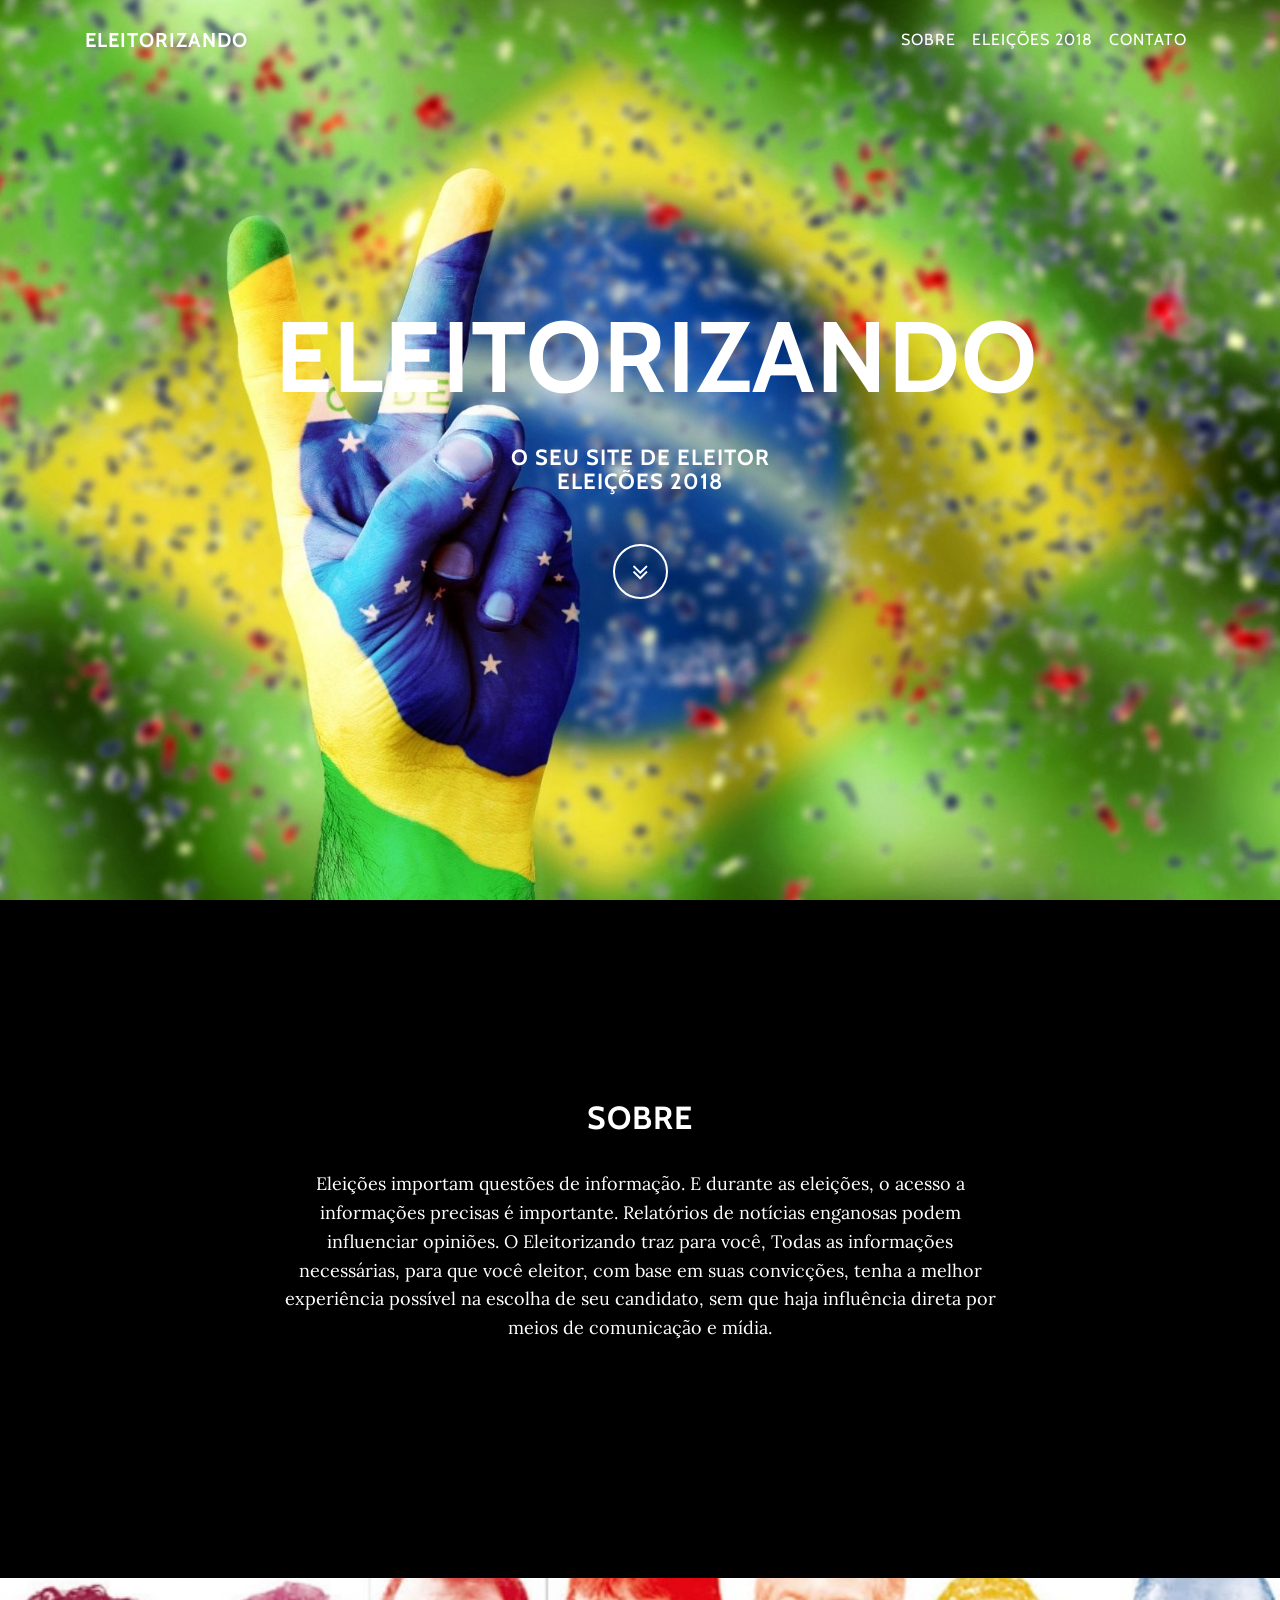
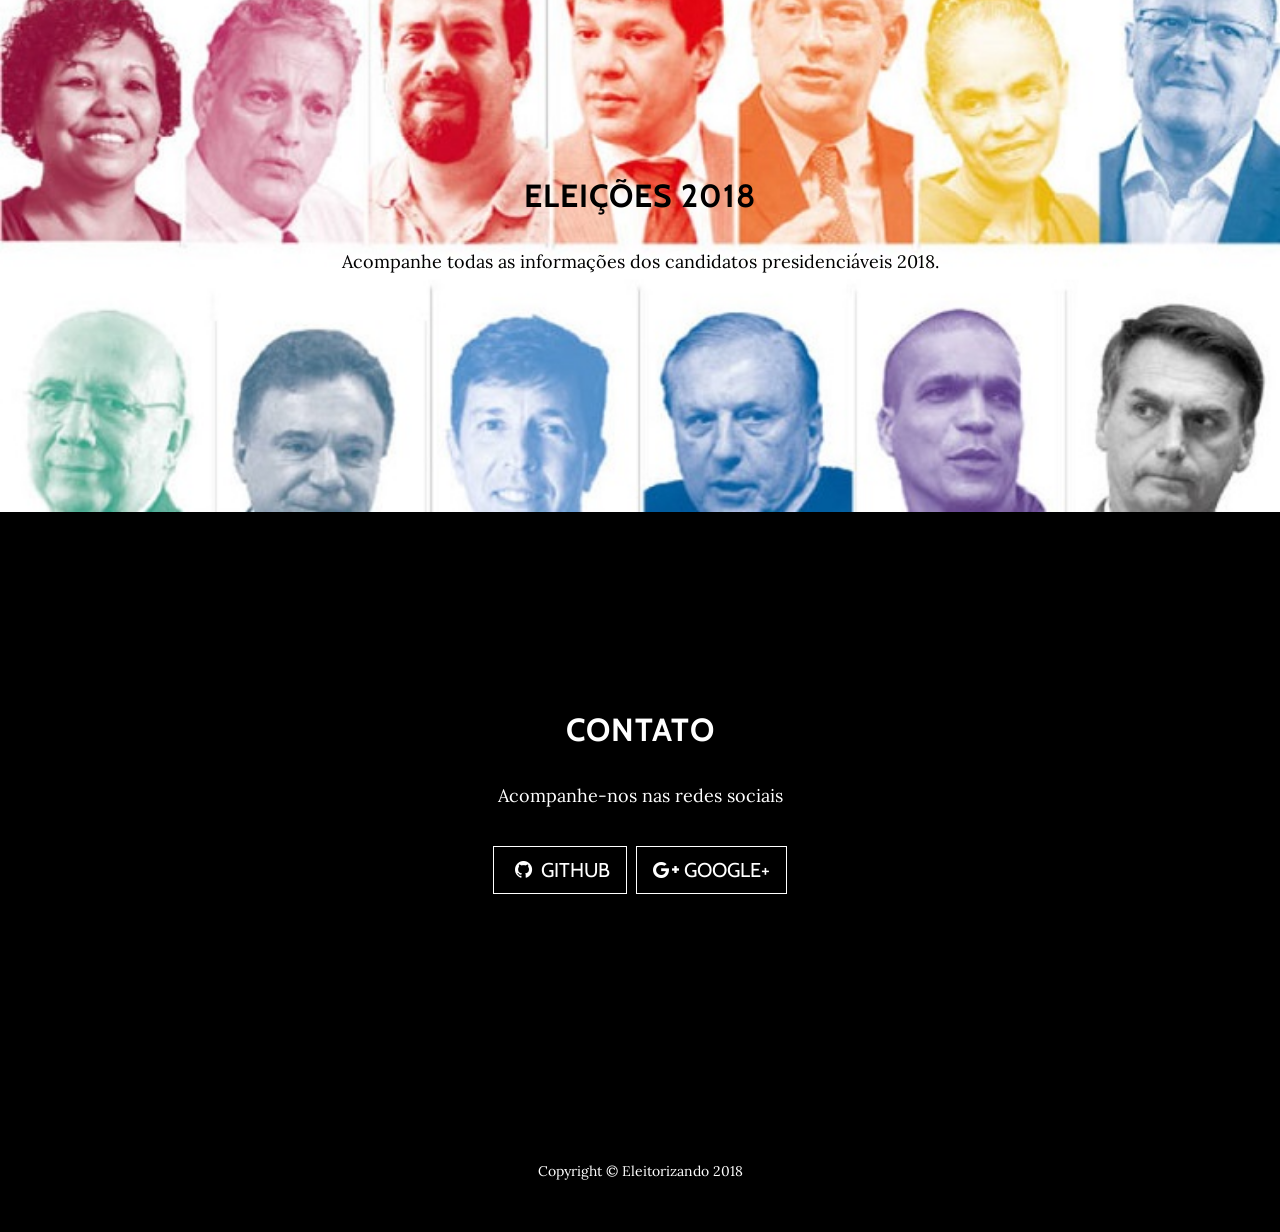
<file: index.html>
<!DOCTYPE html>
<html lang="pt-br">

<head>

    <meta charset="utf-8">
    <meta name="viewport" content="width=device-width, initial-scale=1, shrink-to-fit=no">

    <title>Eleitorizando - 2018</title>

    <!-- Bootstrap core CSS -->
    <link href="vendor/bootstrap/css/bootstrap.min.css" rel="stylesheet">

    <!-- Importa as fontes para este projeto-->
    <link href="vendor/font-awesome/css/font-awesome.min.css" rel="stylesheet" type="text/css">
    <link href="https://fonts.googleapis.com/css?family=Lora:400,700,400italic,700italic" rel="stylesheet" type="text/css">
    <link href='https://fonts.googleapis.com/css?family=Cabin:700' rel='stylesheet' type='text/css'>

    <!-- Importa o CSS utilizado neste projeto -->
    <link href="css/style.css" rel="stylesheet">

</head>

<body id="page-top">

    <!-- Navegação -->
    <nav class="navbar navbar-expand-lg navbar-light fixed-top" id="mainNav">
        <div class="container">
            <a class="navbar-brand js-scroll-trigger" href="#page-top">Eleitorizando</a>
            <button class="navbar-toggler navbar-toggler-right" type="button" data-toggle="collapse" data-target="#navbarResponsive" aria-controls="navbarResponsive" aria-expanded="false" aria-label="Toggle navigation">
          Menu
          <i class="fa fa-bars"></i>
        </button>
            <div class="collapse navbar-collapse" id="navbarResponsive">
                <ul class="navbar-nav ml-auto">
                    <li class="nav-item">
                        <a class="nav-link js-scroll-trigger" href="#about">Sobre</a>
                    </li>
                    <li class="nav-item">
                        <a class="nav-link js-scroll-trigger" href="presidentes.html">Eleições 2018</a>
                    </li>
                    <li class="nav-item">
                        <a class="nav-link js-scroll-trigger" href="#contact">Contato</a>
                    </li>
                </ul>
            </div>
        </div>
    </nav>

    <!-- Introdução do Header -->
    <header class="masthead">
        <div class="intro-body">
            <div class="container">
                <div class="row">
                    <div class="col-lg-8 mx-auto">
                        <h1 class="brand-heading">Eleitorizando</h1>
                        <h2 class="intro-text">O seu site de eleitor 
                            <br>ELEIÇÕES 2018</h2>
                        <a href="#about" class="btn btn-circle js-scroll-trigger">
                            <i class="fa fa-angle-double-down animated"></i>
                        </a>
                    </div>
                </div>
            </div>
        </div>
    </header>

    <!-- Section sobre -->
    <section id="about" class="content-section text-center">
        <div class="container">
            <div class="row">
                <div class="col-lg-8 mx-auto">
                    <h2>Sobre</h2>
                    <p>Eleições importam questões de informação. E durante as eleições, o acesso a informações precisas é importante. Relatórios de notícias enganosas podem influenciar opiniões. O Eleitorizando traz para você, Todas as informações necessárias, para que você eleitor, com base em suas convicções, tenha a melhor experiência possível na escolha de seu candidato, sem que haja influência direta por meios de comunicação e mídia.  
                    <p>
                </div>
            </div>
        </div>
    </section>

    <!-- Section Eleições 2018-->
    <section id="download" class="download-section content-section text-center">
        <div class="container">
            <div class="col-lg-8 mx-auto">
                <h2>Eleições 2018</h2>
                <p>Acompanhe todas as informações dos candidatos presidenciáveis 2018.
                </p>
                
            </div>
        </div>
    </section>

    <!--Section contato -->
    <section id="contact" class="content-section text-center">
        <div class="container">
            <div class="row">
                <div class="col-lg-8 mx-auto">
                    <h2>Contato</h2>
                    <p>Acompanhe-nos nas redes sociais
                    <ul class="list-inline banner-social-buttons">
                        <li class="list-inline-item">
                            <a href="https://github.com/yhagod/demoday" class="btn btn-default btn-lg">
                                <i class="fa fa-github fa-fw"></i>
                                <span class="network-name">Github</span>
                            </a>
                        </li>
                        <li class="list-inline-item">
                            <a href="https://plus.google.com/" class="btn btn-default btn-lg">
                                <i class="fa fa-google-plus fa-fw"></i>
                                <span class="network-name">Google+</span>
                            </a>
                        </li>
                    </ul>
                </div>
            </div>
        </div>
    </section>

    <!-- Rodapé -->
    <footer>
        <div class="container text-center">
            <p>Copyright &copy; Eleitorizando 2018</p>
        </div>
    </footer>

    <!-- Bootstrap core JavaScript -->
    <script src="vendor/jquery/jquery.min.js"></script>
    <script src="vendor/popper/popper.min.js"></script>
    <script src="vendor/bootstrap/js/bootstrap.min.js"></script>

    <!-- Plugin JavaScript -->
    <script src="vendor/jquery-easing/jquery.easing.min.js"></script>


    <script src="js/eleitorizando.min.js"></script>

    <!-- Importa o Javascript utilizado neste projeto -->
    <script src="js/script.js"></script>
</body>

</html>
</file>
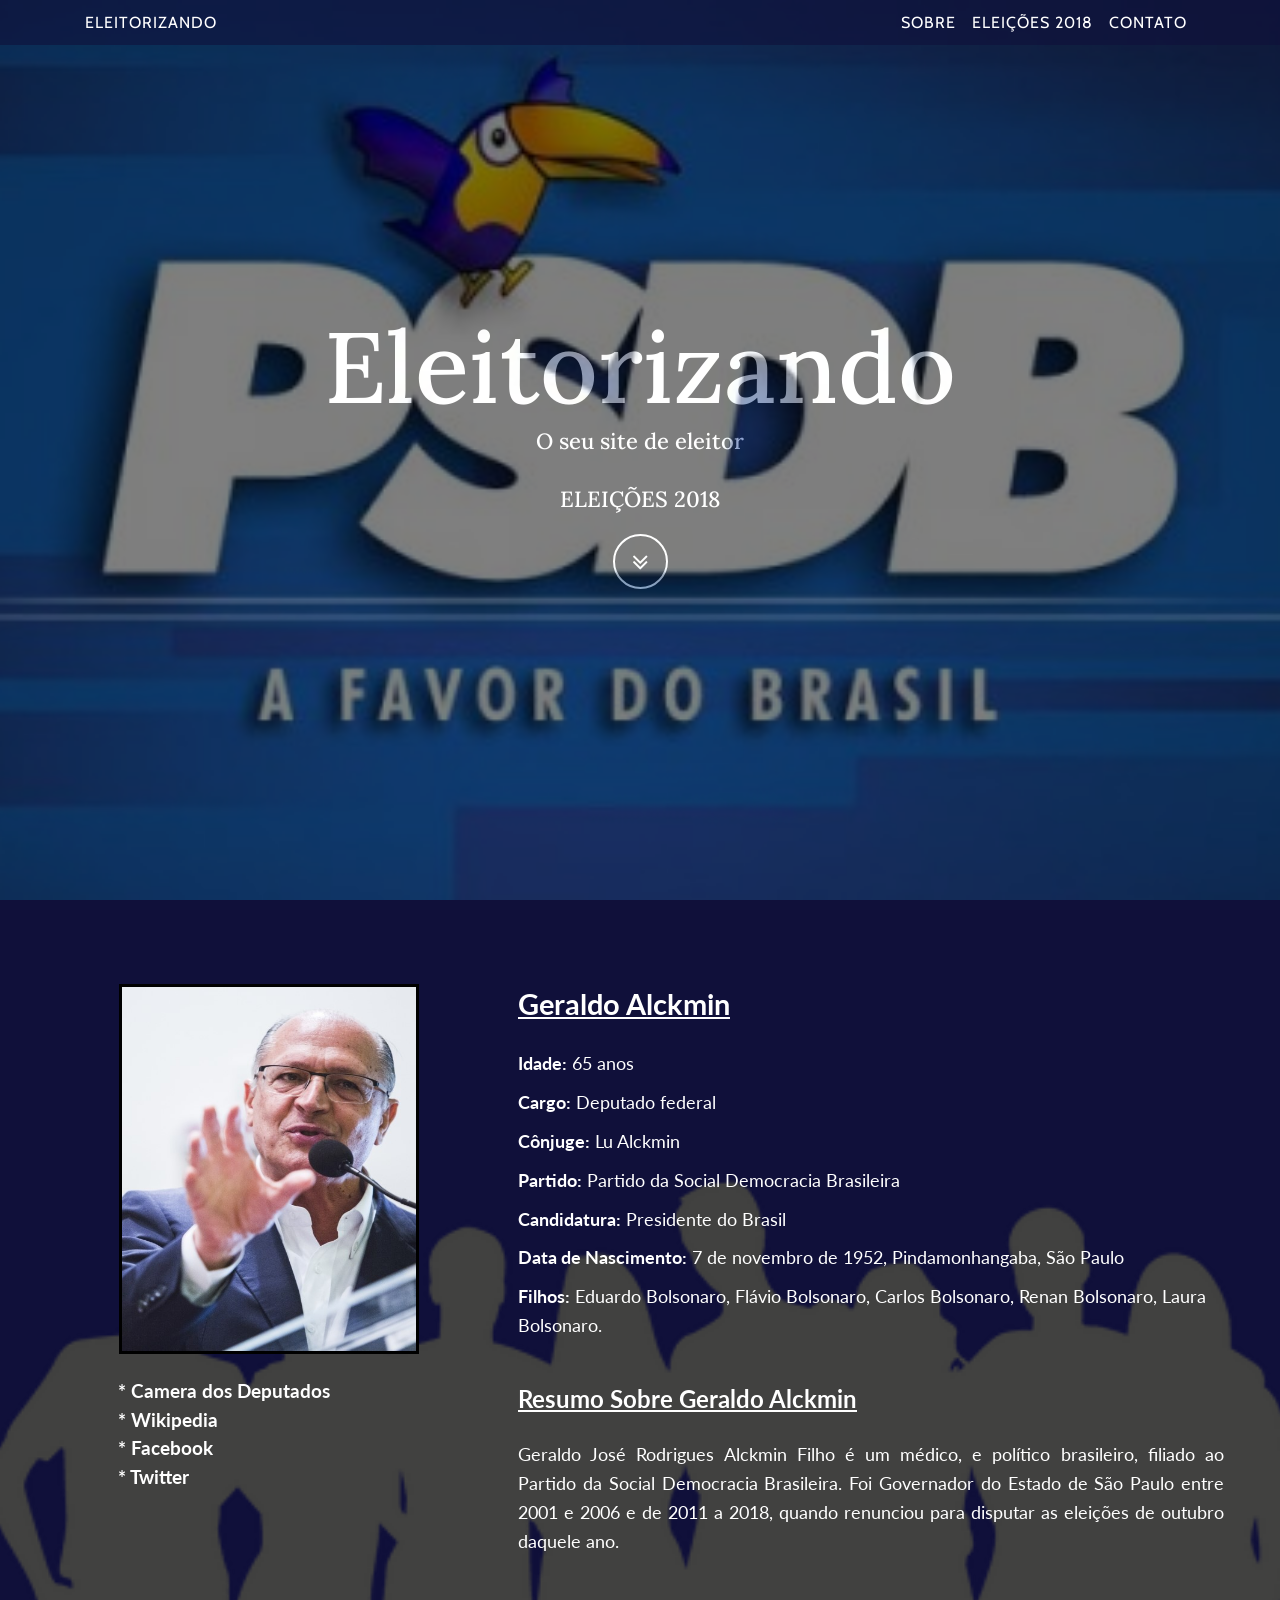
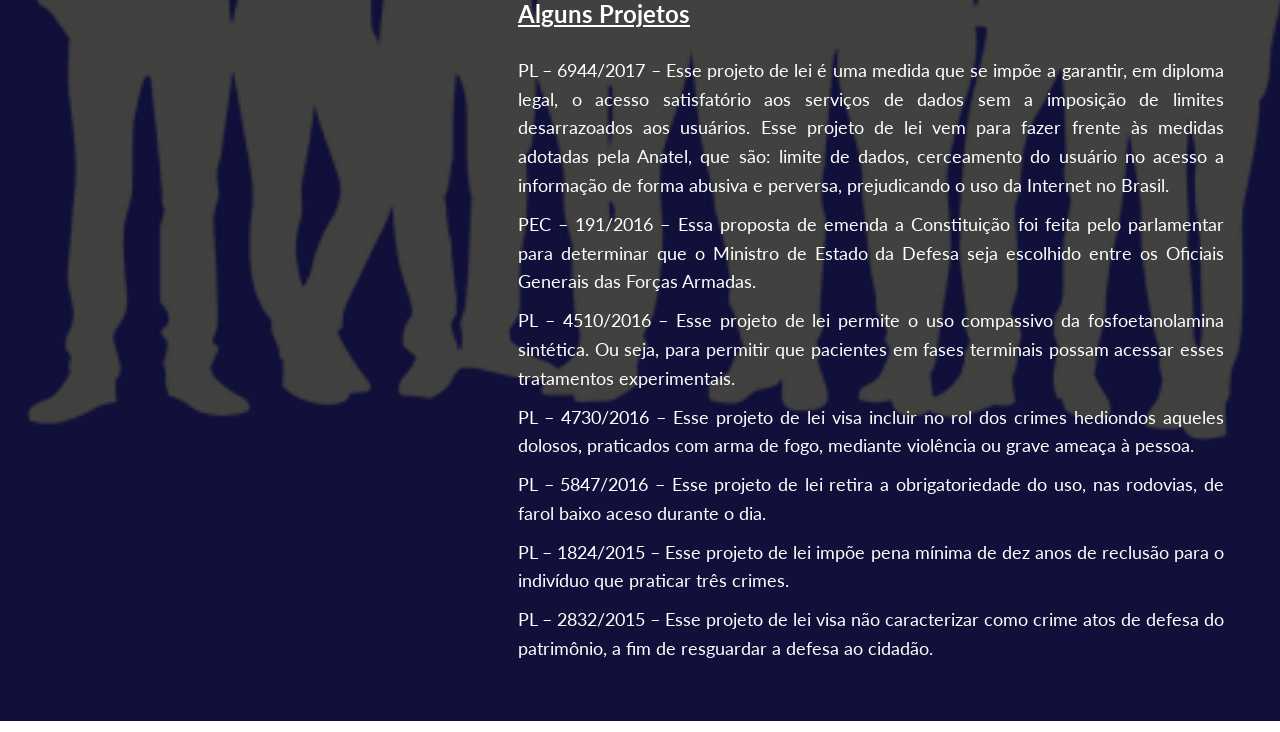
<file: PaginaAlckmin.html>
<!DOCTYPE html>
<html lang="pt-br">
<head>
    <meta charset="UTF-8">
    <meta name="viewport" content="width=device-width, initial-scale=1.0">
    <meta http-equiv="X-UA-Compatible" content="ie=edge">
    <title>Candidato</title>
    <link href="vendor/font-awesome/css/font-awesome.min.css" rel="stylesheet" type="text/css">
    <link href="https://fonts.googleapis.com/css?family=Lato" rel="stylesheet">
    <link href="https://fonts.googleapis.com/css?family=Lora:400,700,400italic,700italic" rel="stylesheet" type="text/css">
    <link href='https://fonts.googleapis.com/css?family=Cabin:700' rel='stylesheet' type='text/css'>
    <link href="vendor/bootstrap/css/bootstrap.min.css" rel="stylesheet">
    <link href="css/PaginaAlckmin.css" rel="stylesheet">
</head>

<body = id="page-top">
    <nav class="navbar navbar-expand-lg navbar-light fixed-top" id="mainNav">
        <div class="container">
            <a class="na vbar-brand js-scroll-trigger" href="#page-top">Eleitorizando</a>
            <button class="navbar-toggler navbar-toggler-right" type="button" data-toggle="collapse" data-target="#navbarResponsive" aria-controls="navbarResponsive" aria-expanded="false" aria-label="Toggle navigation">
                Menu
                <i class="fa fa-bars"></i>
            </button>
            <div class="collapse navbar-collapse" id="navbarResponsive">
                <ul class="navbar-nav ml-auto">
                    <li class="nav-item">
                        <a class="nav-link js-scroll-trigger" href="index.html">Sobre</a>
                    </li>
                    <li class="nav-item">
                        <a class="nav-link js-scroll-trigger" href="#eleições">Eleições 2018</a>
                    </li>
                    <li class="nav-item">
                        <a class="nav-link js-scroll-trigger" href="index.html">Contato</a>
                    </li>
                </ul>
            </div>
        </div>
    </nav>
    
    <header class="masthead">
        <div class="intro-body">
            <div class="container">
                <div class="row">
                    <div class="col-lg-8 mx-auto">
                        <h1 class="brand-heading">Eleitorizando</h1>
                        <h2 class="intro-text">O seu site de eleitor 
                         <hr>ELEIÇÕES 2018</h2>
                         <a href="#info" class="btn btn-circle js-scroll-trigger">
                                <i class="fa fa-angle-double-down animated"></i>
                         </a>
                     </div>
                 </div>
              </div>
         </div>
     </header>
  <section id="info">
            <div id="sla">
                <div id="sla2">
                    <div id="sla3">
                        <img id="Alckmin" src="img/Alckmin2.jpg" alt="Candidato">
                        <div class="sla5">
                            <div class="sla6">
                                    <a class="assunto10" href="#">* Camera dos Deputados</a>
                                    <div class="sla7">
                                            <a class="assunto" href="#">* Wikipedia</a>
                                            <a class="assunto" href="#">* Facebook</a>
                                            <a class="assunto" href="#">* Twitter</a>
                                    </div>
                            </div>
                        </div>
                    </div>
                    <div id="sla4">
                      <p class="leitura">Geraldo Alckmin</p>
                      <p class="leitura1"> <span>Idade:</span> 65 anos</p>
                      <p class="leitura1"><span>Cargo:</span> Deputado federal</p>
                      <p class="leitura1"><span>Cônjuge:</span> Lu Alckmin</p>
                      <p class="leitura1"><span>Partido:</span> Partido da Social Democracia Brasileira</p>
                      <p class="leitura1"><span>Candidatura:</span> Presidente do Brasil</p>
                      <p class="leitura1"><span>Data de Nascimento:</span> 7 de novembro de 1952, Pindamonhangaba, São Paulo</p>
                      <p class="leitura1"><span>Filhos:</span> Eduardo Bolsonaro, Flávio Bolsonaro, Carlos Bolsonaro, Renan Bolsonaro, Laura Bolsonaro.</p>
                      <p class="leitura2">Resumo Sobre Geraldo Alckmin</p>
                      <p class="leitura3">Geraldo José Rodrigues Alckmin Filho é um médico, e político brasileiro, filiado ao Partido da Social Democracia Brasileira. Foi Governador do Estado de São Paulo entre 2001 e 2006 e de 2011 a 2018, quando renunciou para disputar as eleições de outubro daquele ano.</p>
                      <p class="leitura2">Alguns Projetos</p>
                      <p class="leitura3">PL – 6944/2017 – Esse projeto de lei é uma medida que se impõe a garantir, em diploma legal, o acesso satisfatório aos serviços de dados sem a imposição de limites desarrazoados aos usuários. Esse projeto de lei vem para fazer frente às medidas adotadas pela Anatel, que são: limite de dados, cerceamento do usuário no acesso a informação de forma abusiva e perversa, prejudicando o uso da Internet no Brasil.</p>
                      <p class="leitura3">PEC – 191/2016 – Essa proposta de emenda a Constituição foi feita pelo parlamentar para determinar que o Ministro de Estado da Defesa seja escolhido entre os Oficiais Generais das Forças Armadas.</p>
                      <p class="leitura3"> PL – 4510/2016 – Esse projeto de lei permite o uso compassivo da fosfoetanolamina sintética. Ou seja, para permitir que pacientes em fases terminais possam acessar esses tratamentos experimentais.</p>
                      <p class="leitura3">PL – 4730/2016 – Esse projeto de lei visa incluir no rol dos crimes hediondos aqueles dolosos, praticados com arma de fogo, mediante violência ou grave ameaça à pessoa.</p>
                     <p class="leitura3"> PL – 5847/2016 – Esse projeto de lei retira a obrigatoriedade do uso, nas rodovias, de farol baixo aceso durante o dia.</p>
                     <p class="leitura3"> PL – 1824/2015 – Esse projeto de lei impõe pena mínima de dez anos de reclusão para o indivíduo que praticar três crimes.</p>
                     <p class="leitura3"> PL – 2832/2015 – Esse projeto de lei visa não caracterizar como crime atos de defesa do patrimônio, a fim de resguardar a defesa ao cidadão.</p>
                 </div>
               </div>
         </div>
     </section>
            
</body>
</file>
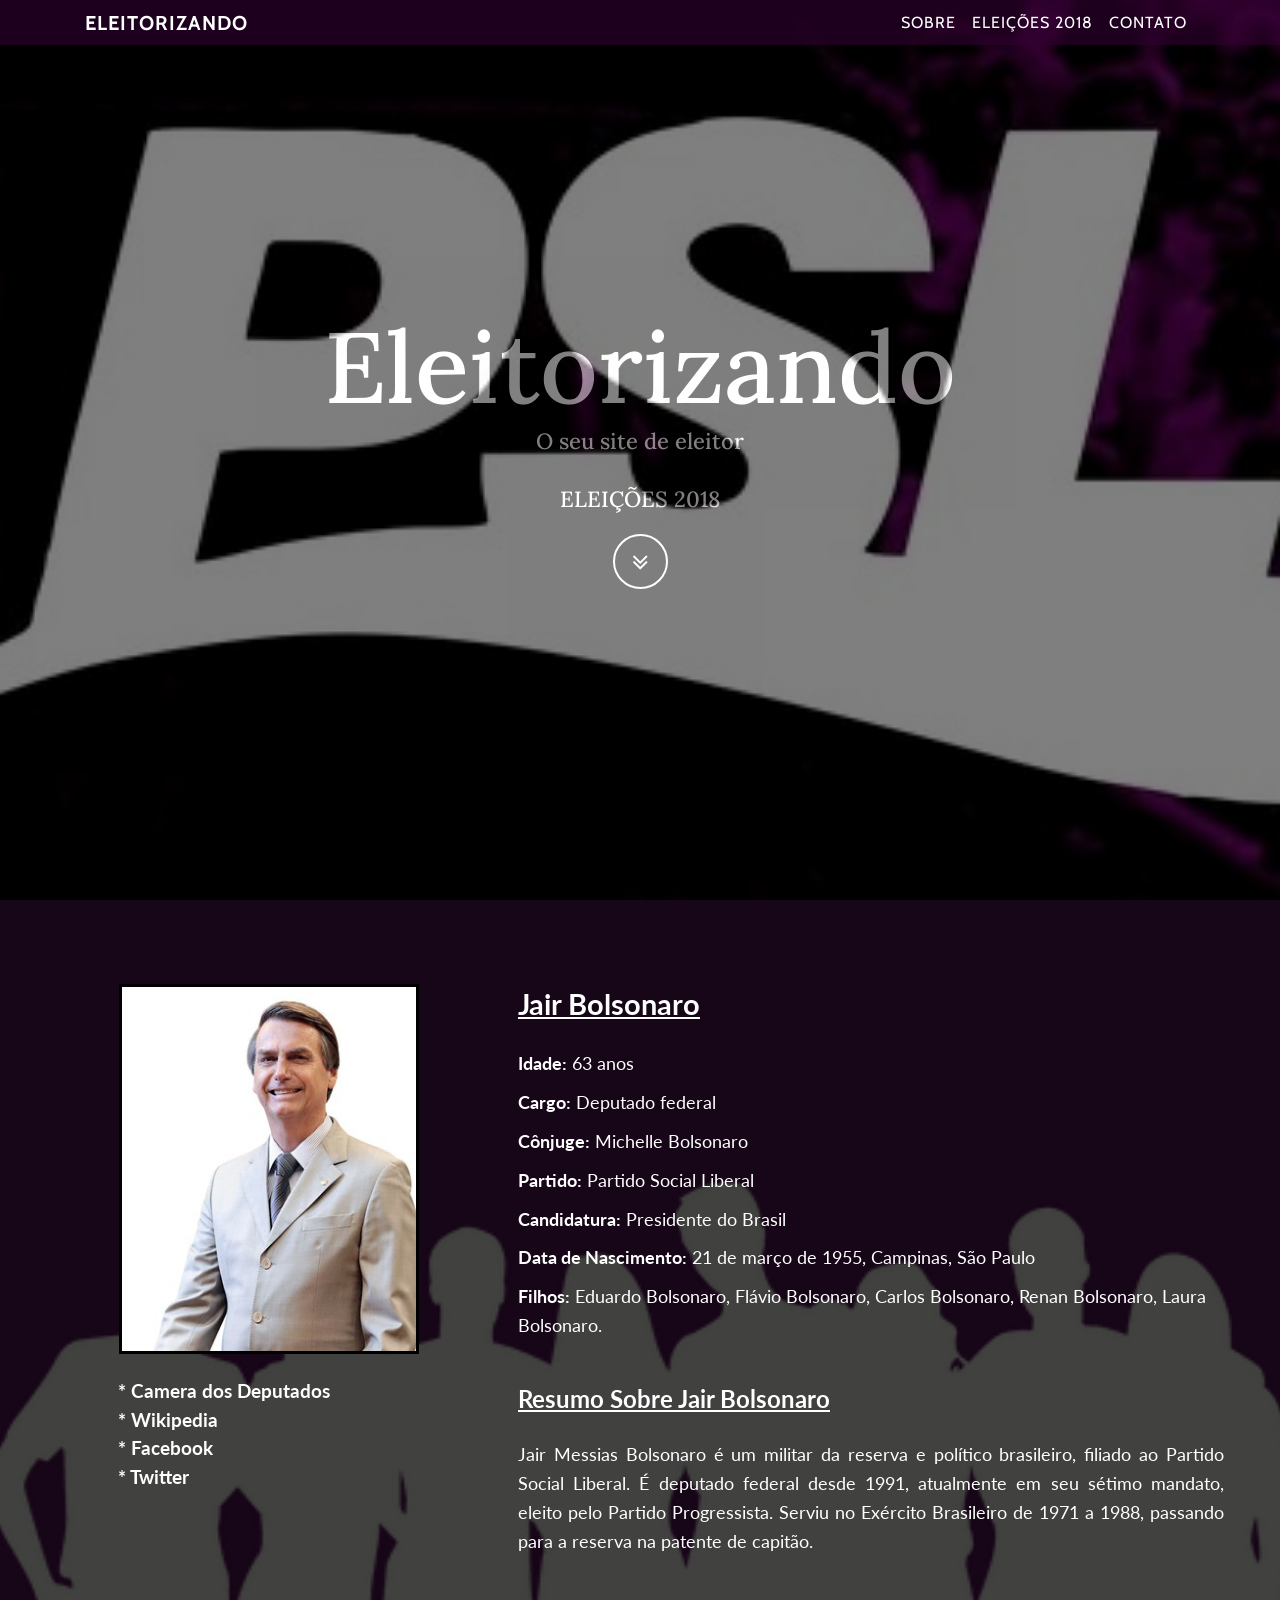
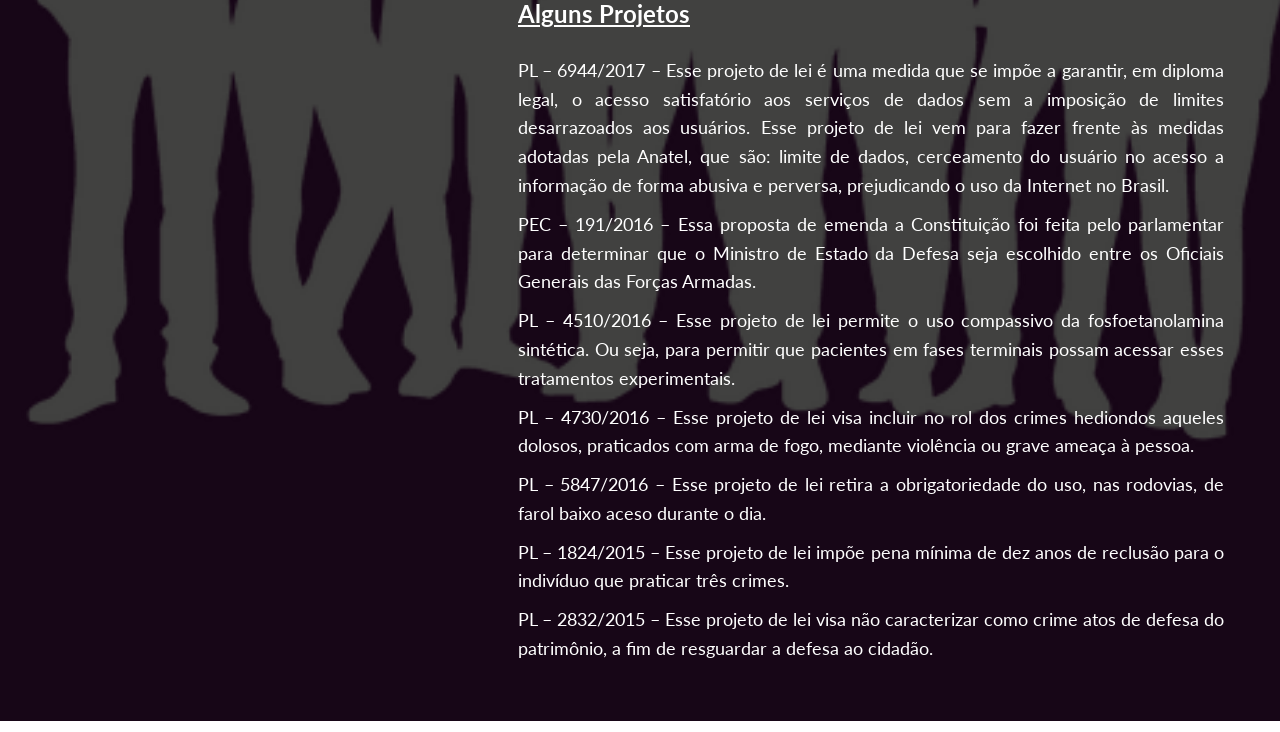
<file: PaginaBolsonaro.html>
<!DOCTYPE html>
<html lang="pt-br">
<head>
    <meta charset="UTF-8">
    <meta name="viewport" content="width=device-width, initial-scale=1.0">
    <meta http-equiv="X-UA-Compatible" content="ie=edge">
    <title>Candidato</title>
    <link href="vendor/font-awesome/css/font-awesome.min.css" rel="stylesheet" type="text/css">
    <link href="https://fonts.googleapis.com/css?family=Lato" rel="stylesheet">
    <link href="https://fonts.googleapis.com/css?family=Lora:400,700,400italic,700italic" rel="stylesheet" type="text/css">
    <link href='https://fonts.googleapis.com/css?family=Cabin:700' rel='stylesheet' type='text/css'>
    <link href="vendor/bootstrap/css/bootstrap.min.css" rel="stylesheet">
    <link href="css/PaginaBolsonaro.css" rel="stylesheet">
</head>

<body = id="page-top">
    <nav class="navbar navbar-expand-lg navbar-light fixed-top" id="mainNav">
        <div class="container">
            <a class="navbar-brand js-scroll-trigger" href="#page-top">Eleitorizando</a>
            <button class="navbar-toggler navbar-toggler-right" type="button" data-toggle="collapse" data-target="#navbarResponsive" aria-controls="navbarResponsive" aria-expanded="false" aria-label="Toggle navigation">
                Menu
                <i class="fa fa-bars"></i>
            </button>
            <div class="collapse navbar-collapse" id="navbarResponsive">
                <ul class="navbar-nav ml-auto">
                    <li class="nav-item">
                        <a class="nav-link js-scroll-trigger" href="index.html">Sobre</a>
                    </li>
                    <li class="nav-item">
                        <a class="nav-link js-scroll-trigger" href="#eleições">Eleições 2018</a>
                    </li>
                    <li class="nav-item">
                        <a class="nav-link js-scroll-trigger" href="index.html">Contato</a>
                    </li>
                </ul>
            </div>
        </div>
    </nav>
    
    <header class="masthead">
        <div class="intro-body">
            <div class="container">
                <div class="row">
                    <div class="col-lg-8 mx-auto">
                        <h1 class="brand-heading">Eleitorizando</h1>
                        <h2 class="intro-text">O seu site de eleitor 
                         <hr>ELEIÇÕES 2018</h2>
                         <a href="#info" class="btn btn-circle js-scroll-trigger">
                                <i class="fa fa-angle-double-down animated"></i>
                         </a>
                     </div>
                 </div>
              </div>
         </div>
     </header>
  <section id="info">
            <div id="sla">
                <div id="sla2">
                    <div id="sla3">
                        <img id="Bolsonaro" src="img/Bolsonaro1.jpg" alt="Candidato">
                        <div class="sla5">
                            <div class="sla6">
                                    <a class="assunto10" href="#">* Camera dos Deputados</a>
                                    <div class="sla7">
                                            <a class="assunto" href="#">* Wikipedia</a>
                                            <a class="assunto" href="#">* Facebook</a>
                                            <a class="assunto" href="#">* Twitter</a>
                                    </div>
                            </div>
                        </div>
                    </div>
                    <div id="sla4">
                      <p class="leitura">Jair Bolsonaro</p>
                      <p class="leitura1"> <span>Idade:</span> 63 anos</p>
                      <p class="leitura1"><span>Cargo:</span> Deputado federal</p>
                      <p class="leitura1"><span>Cônjuge:</span> Michelle Bolsonaro</p>
                      <p class="leitura1"><span>Partido:</span> Partido Social Liberal</p>
                      <p class="leitura1"><span>Candidatura:</span> Presidente do Brasil</p>
                      <p class="leitura1"><span>Data de Nascimento:</span>  21 de março de 1955, Campinas, São Paulo</p>
                      <p class="leitura1"><span>Filhos:</span> Eduardo Bolsonaro, Flávio Bolsonaro, Carlos Bolsonaro, Renan Bolsonaro, Laura Bolsonaro.</p>
                      <p class="leitura2">Resumo Sobre Jair Bolsonaro</p>
                      <p class="leitura3">Jair Messias Bolsonaro é um militar da reserva e político brasileiro, filiado ao Partido Social Liberal.
                            É deputado federal desde 1991, atualmente em seu sétimo mandato, eleito pelo Partido Progressista.
                            Serviu no Exército Brasileiro de 1971 a 1988, passando para a reserva na patente de capitão.</p>
                      <p class="leitura2">Alguns Projetos</p>
                      <p class="leitura3">PL – 6944/2017 – Esse projeto de lei é uma medida que se impõe a garantir, em diploma legal, o acesso satisfatório aos serviços de dados sem a imposição de limites desarrazoados aos usuários. Esse projeto de lei vem para fazer frente às medidas adotadas pela Anatel, que são: limite de dados, cerceamento do usuário no acesso a informação de forma abusiva e perversa, prejudicando o uso da Internet no Brasil.</p>
                      <p class="leitura3">PEC – 191/2016 – Essa proposta de emenda a Constituição foi feita pelo parlamentar para determinar que o Ministro de Estado da Defesa seja escolhido entre os Oficiais Generais das Forças Armadas.</p>
                      <p class="leitura3"> PL – 4510/2016 – Esse projeto de lei permite o uso compassivo da fosfoetanolamina sintética. Ou seja, para permitir que pacientes em fases terminais possam acessar esses tratamentos experimentais.</p>
                      <p class="leitura3">PL – 4730/2016 – Esse projeto de lei visa incluir no rol dos crimes hediondos aqueles dolosos, praticados com arma de fogo, mediante violência ou grave ameaça à pessoa.</p>
                     <p class="leitura3"> PL – 5847/2016 – Esse projeto de lei retira a obrigatoriedade do uso, nas rodovias, de farol baixo aceso durante o dia.</p>
                     <p class="leitura3"> PL – 1824/2015 – Esse projeto de lei impõe pena mínima de dez anos de reclusão para o indivíduo que praticar três crimes.</p>
                     <p class="leitura3"> PL – 2832/2015 – Esse projeto de lei visa não caracterizar como crime atos de defesa do patrimônio, a fim de resguardar a defesa ao cidadão.</p>
                 </div>
               </div>
         </div>
     </section>
            
</body>
</file>
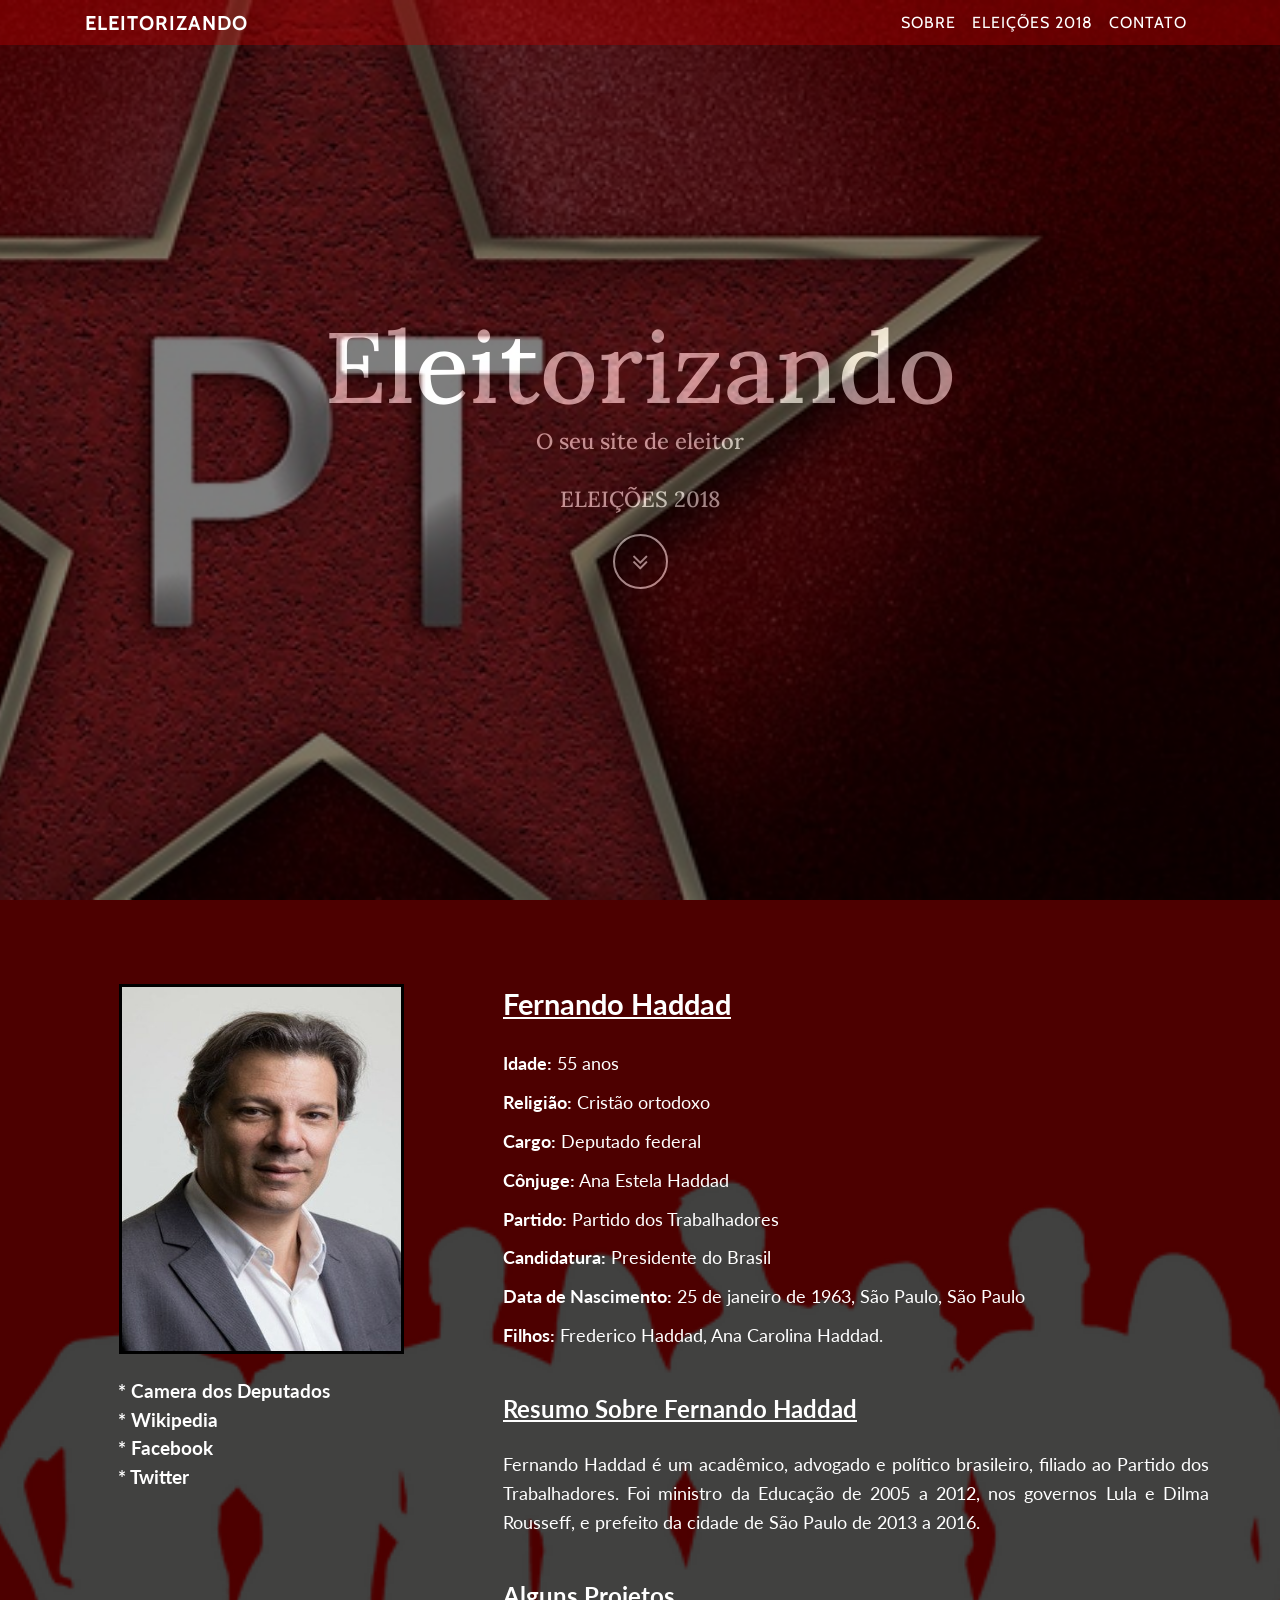
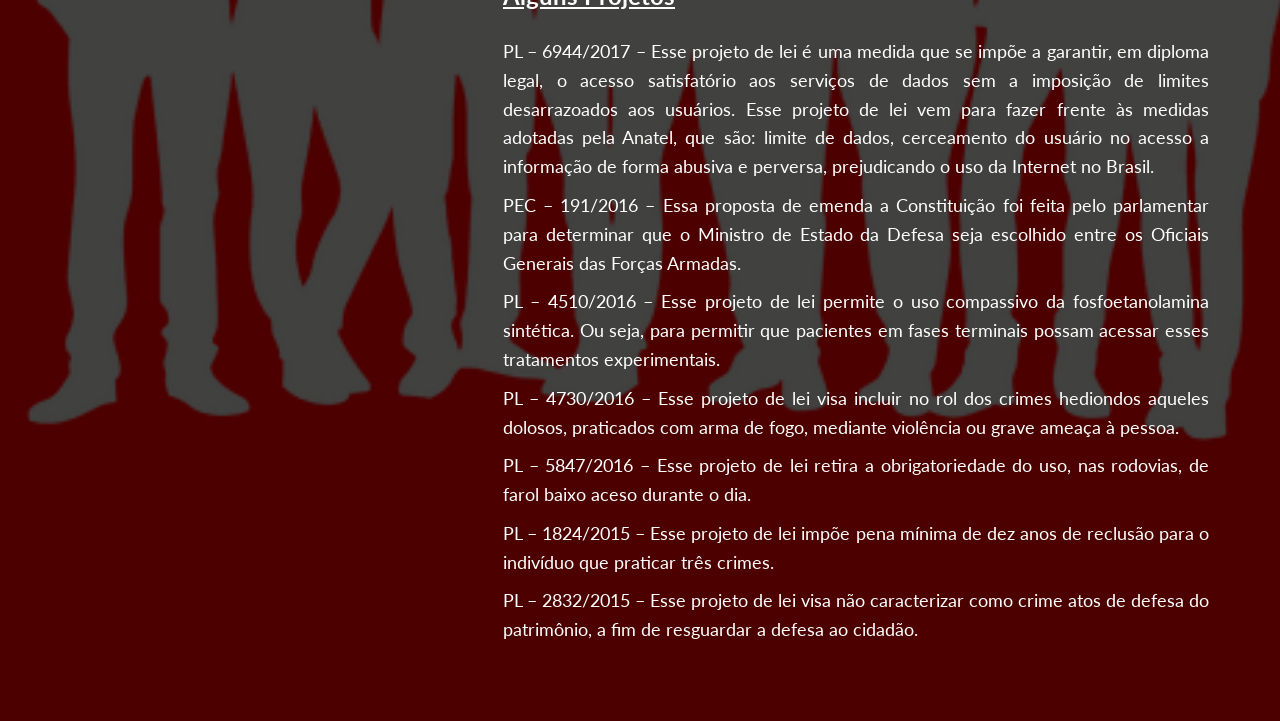
<file: PaginaHaddad.html>
<!DOCTYPE html>
<html lang="pt-br">
<head>
    <meta charset="UTF-8">
    <meta name="viewport" content="width=device-width, initial-scale=1.0">
    <meta http-equiv="X-UA-Compatible" content="ie=edge">
    <title>Candidato</title>
    <link href="vendor/font-awesome/css/font-awesome.min.css" rel="stylesheet" type="text/css">
    <link href="https://fonts.googleapis.com/css?family=Lato" rel="stylesheet">
    <link href="https://fonts.googleapis.com/css?family=Lora:400,700,400italic,700italic" rel="stylesheet" type="text/css">
    <link href='https://fonts.googleapis.com/css?family=Cabin:700' rel='stylesheet' type='text/css'>
    <link href="vendor/bootstrap/css/bootstrap.min.css" rel="stylesheet">
    <link href="css/PaginaHaddad.css" rel="stylesheet">
</head>

<body = id="page-top">
    <nav class="navbar navbar-expand-lg navbar-light fixed-top" id="mainNav">
        <div class="container">
            <a class="navbar-brand js-scroll-trigger" href="#page-top">Eleitorizando</a>
            <button class="navbar-toggler navbar-toggler-right" type="button" data-toggle="collapse" data-target="#navbarResponsive" aria-controls="navbarResponsive" aria-expanded="false" aria-label="Toggle navigation">
                Menu
                <i class="fa fa-bars"></i>
            </button>
            <div class="collapse navbar-collapse" id="navbarResponsive">
                <ul class="navbar-nav ml-auto">
                    <li class="nav-item">
                        <a class="nav-link js-scroll-trigger" href="index.html">Sobre</a>
                    </li>
                    <li class="nav-item">
                        <a class="nav-link js-scroll-trigger" href="#eleições">Eleições 2018</a>
                    </li>
                    <li class="nav-item">
                        <a class="nav-link js-scroll-trigger" href="index.html">Contato</a>
                    </li>
                </ul>
            </div>
        </div>
    </nav>
    
    <header class="masthead">
        <div class="intro-body">
            <div class="container">
                <div class="row">
                    <div class="col-lg-8 mx-auto">
                        <h1 class="brand-heading">Eleitorizando</h1>
                        <h2 class="intro-text">O seu site de eleitor 
                         <hr>ELEIÇÕES 2018</h2>
                         <a href="#info" class="btn btn-circle js-scroll-trigger">
                                <i class="fa fa-angle-double-down animated"></i>
                         </a>
                     </div>
                 </div>
              </div>
         </div>
     </header>
  <section id="info">
            <div id="sla">
                <div id="sla2">
                    <div id="sla3">
                        <img id="Haddad" src="img/Haddad2.jpg" alt="Candidato">
                        <div class="sla5">
                                <div class="sla6">
                                        <a class="assunto10" href="#">* Camera dos Deputados</a>
                                        <div class="sla7">
                                                <a class="assunto" href="#">* Wikipedia</a>
                                                <a class="assunto" href="#">* Facebook</a>
                                                <a class="assunto" href="#">* Twitter</a>
                                        </div>
                                </div>
                            </div>
                    </div>
                    <div id="sla4">
                      <p class="leitura">Fernando Haddad</p>
                      <p class="leitura1"> <span>Idade:</span> 55 anos</p>
                      <p class="leitura1"> <span>Religião:</span> Cristão ortodoxo</p>
                      <p class="leitura1"><span>Cargo:</span> Deputado federal</p>
                      <p class="leitura1"><span>Cônjuge:</span> Ana Estela Haddad</p>
                      <p class="leitura1"><span>Partido:</span> Partido dos Trabalhadores</p>
                      <p class="leitura1"><span>Candidatura:</span> Presidente do Brasil</p>
                      <p class="leitura1"><span>Data de Nascimento:</span> 25 de janeiro de 1963, São Paulo, São Paulo</p>
                      <p class="leitura1"><span>Filhos:</span> Frederico Haddad, Ana Carolina Haddad.</p>
                      <p class="leitura2">Resumo Sobre Fernando Haddad</p>
                      <p class="leitura3">Fernando Haddad é um acadêmico, advogado e político brasileiro, filiado ao Partido dos 

                        Trabalhadores. Foi ministro da Educação de 2005 a 2012, nos governos Lula e Dilma 
                        
                        Rousseff, e prefeito da cidade de São Paulo de 2013 a 2016.</p>
                      <p class="leitura2">Alguns Projetos</p>
                      <p class="leitura3">PL – 6944/2017 – Esse projeto de lei é uma medida que se impõe a garantir, em diploma legal, o acesso satisfatório aos serviços de dados sem a imposição de limites desarrazoados aos usuários. Esse projeto de lei vem para fazer frente às medidas adotadas pela Anatel, que são: limite de dados, cerceamento do usuário no acesso a informação de forma abusiva e perversa, prejudicando o uso da Internet no Brasil.</p>
                      <p class="leitura3">PEC – 191/2016 – Essa proposta de emenda a Constituição foi feita pelo parlamentar para determinar que o Ministro de Estado da Defesa seja escolhido entre os Oficiais Generais das Forças Armadas.</p>
                      <p class="leitura3"> PL – 4510/2016 – Esse projeto de lei permite o uso compassivo da fosfoetanolamina sintética. Ou seja, para permitir que pacientes em fases terminais possam acessar esses tratamentos experimentais.</p>
                      <p class="leitura3">PL – 4730/2016 – Esse projeto de lei visa incluir no rol dos crimes hediondos aqueles dolosos, praticados com arma de fogo, mediante violência ou grave ameaça à pessoa.</p>
                     <p class="leitura3"> PL – 5847/2016 – Esse projeto de lei retira a obrigatoriedade do uso, nas rodovias, de farol baixo aceso durante o dia.</p>
                     <p class="leitura3"> PL – 1824/2015 – Esse projeto de lei impõe pena mínima de dez anos de reclusão para o indivíduo que praticar três crimes.</p>
                     <p class="leitura3"> PL – 2832/2015 – Esse projeto de lei visa não caracterizar como crime atos de defesa do patrimônio, a fim de resguardar a defesa ao cidadão.</p>
                </div>
            </div>
        </div>
    </section> 
</body>
</file>
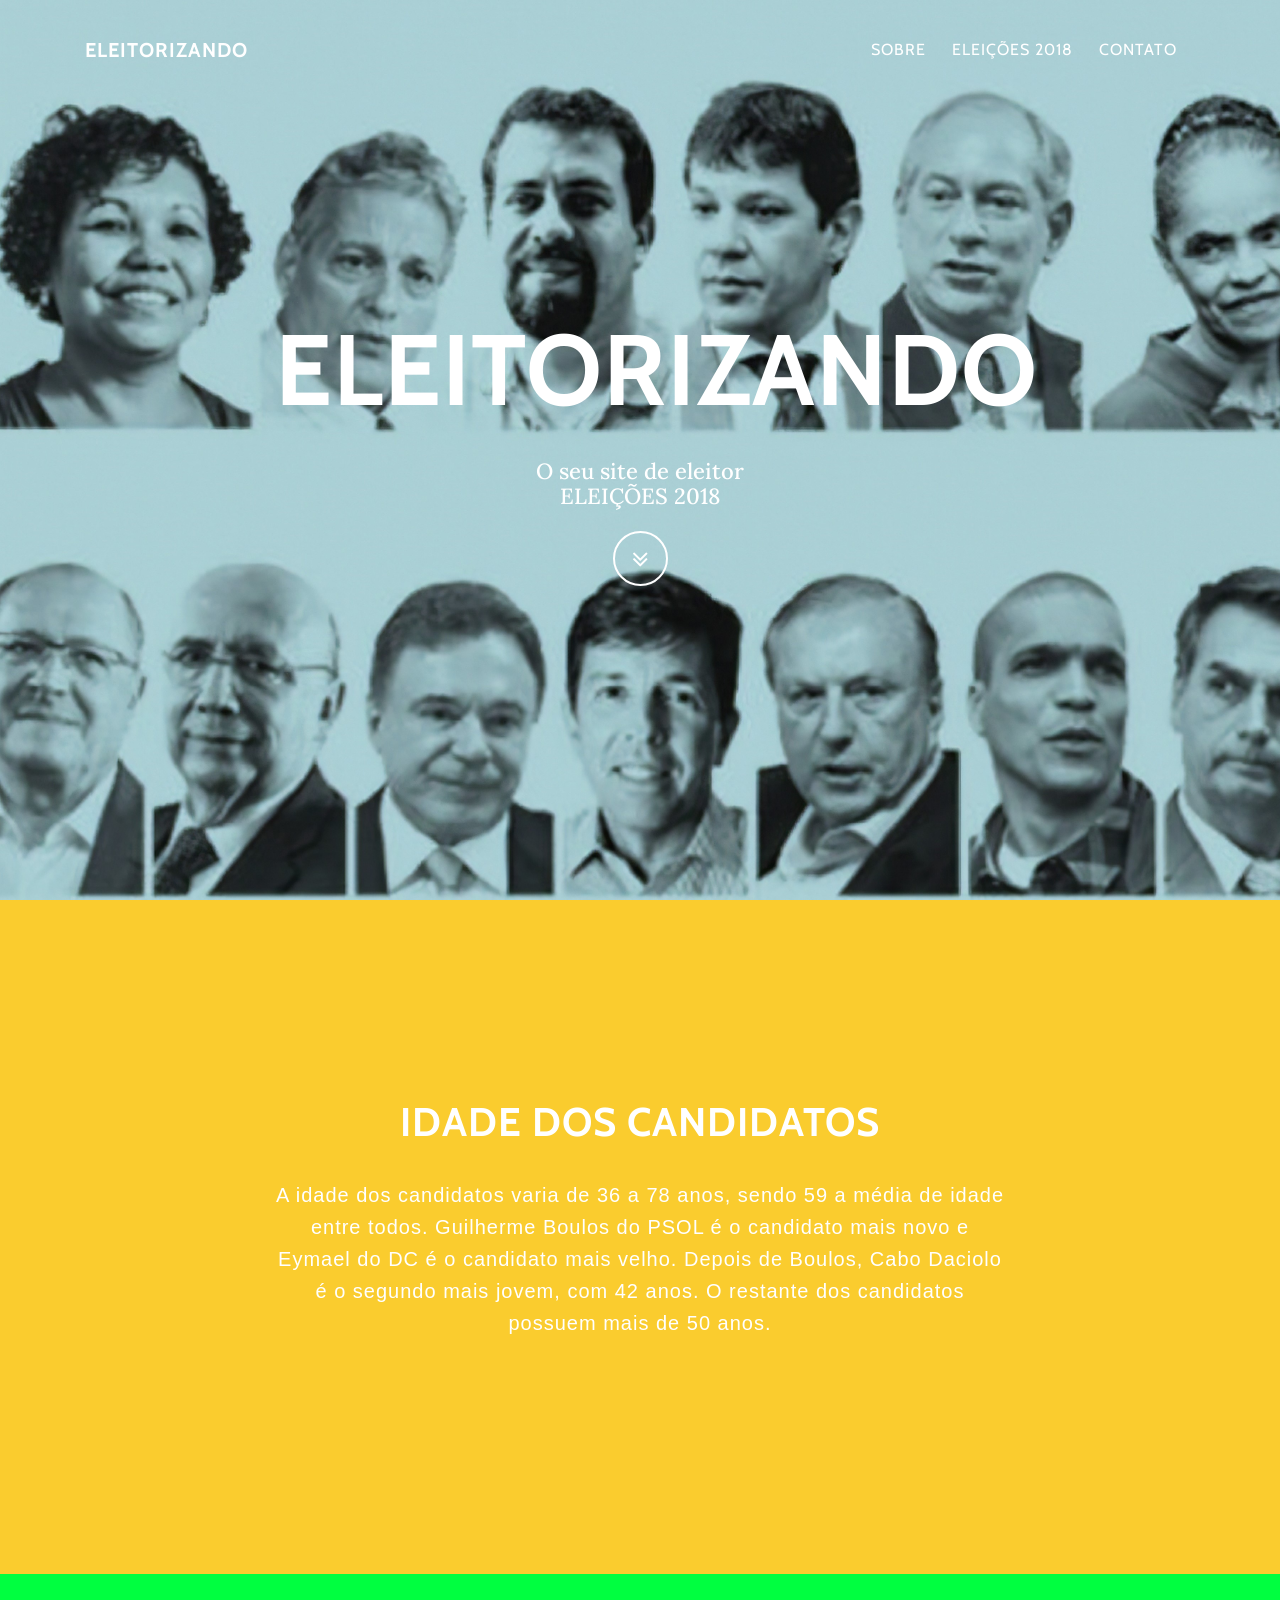
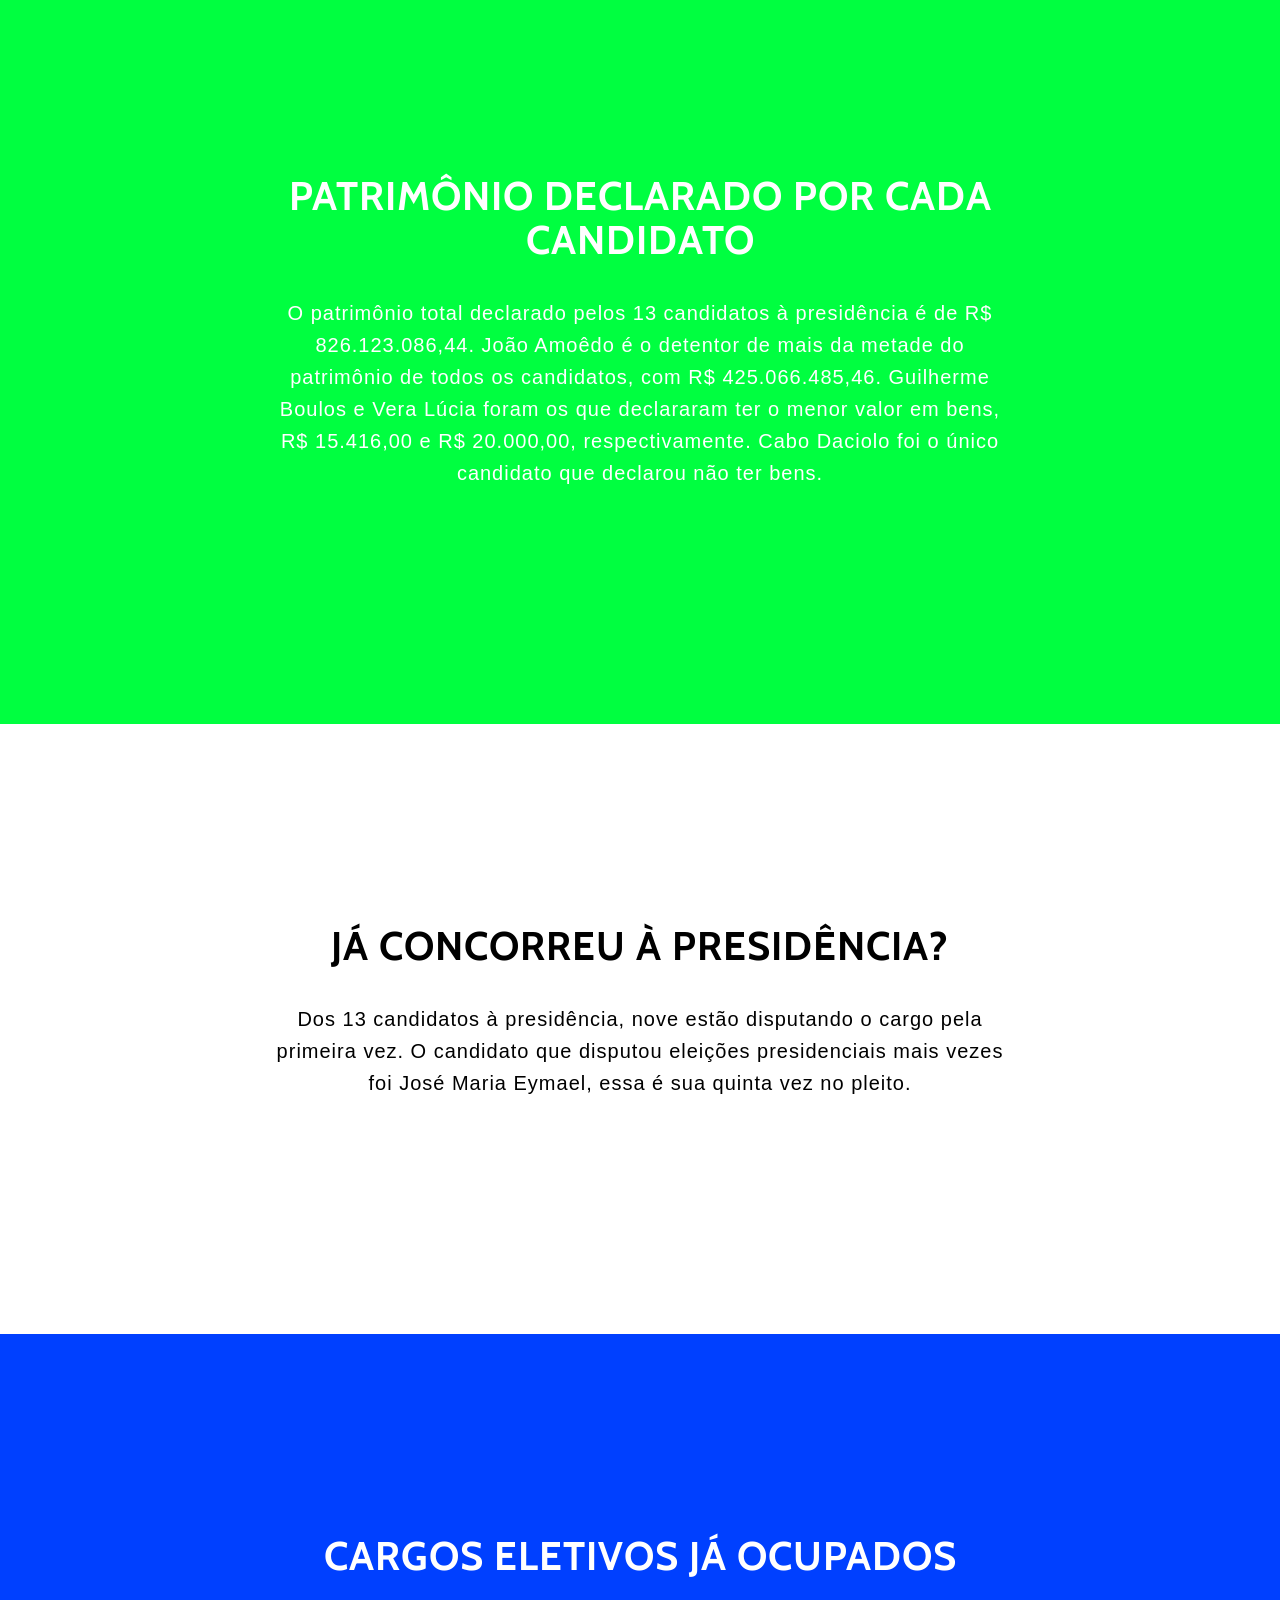
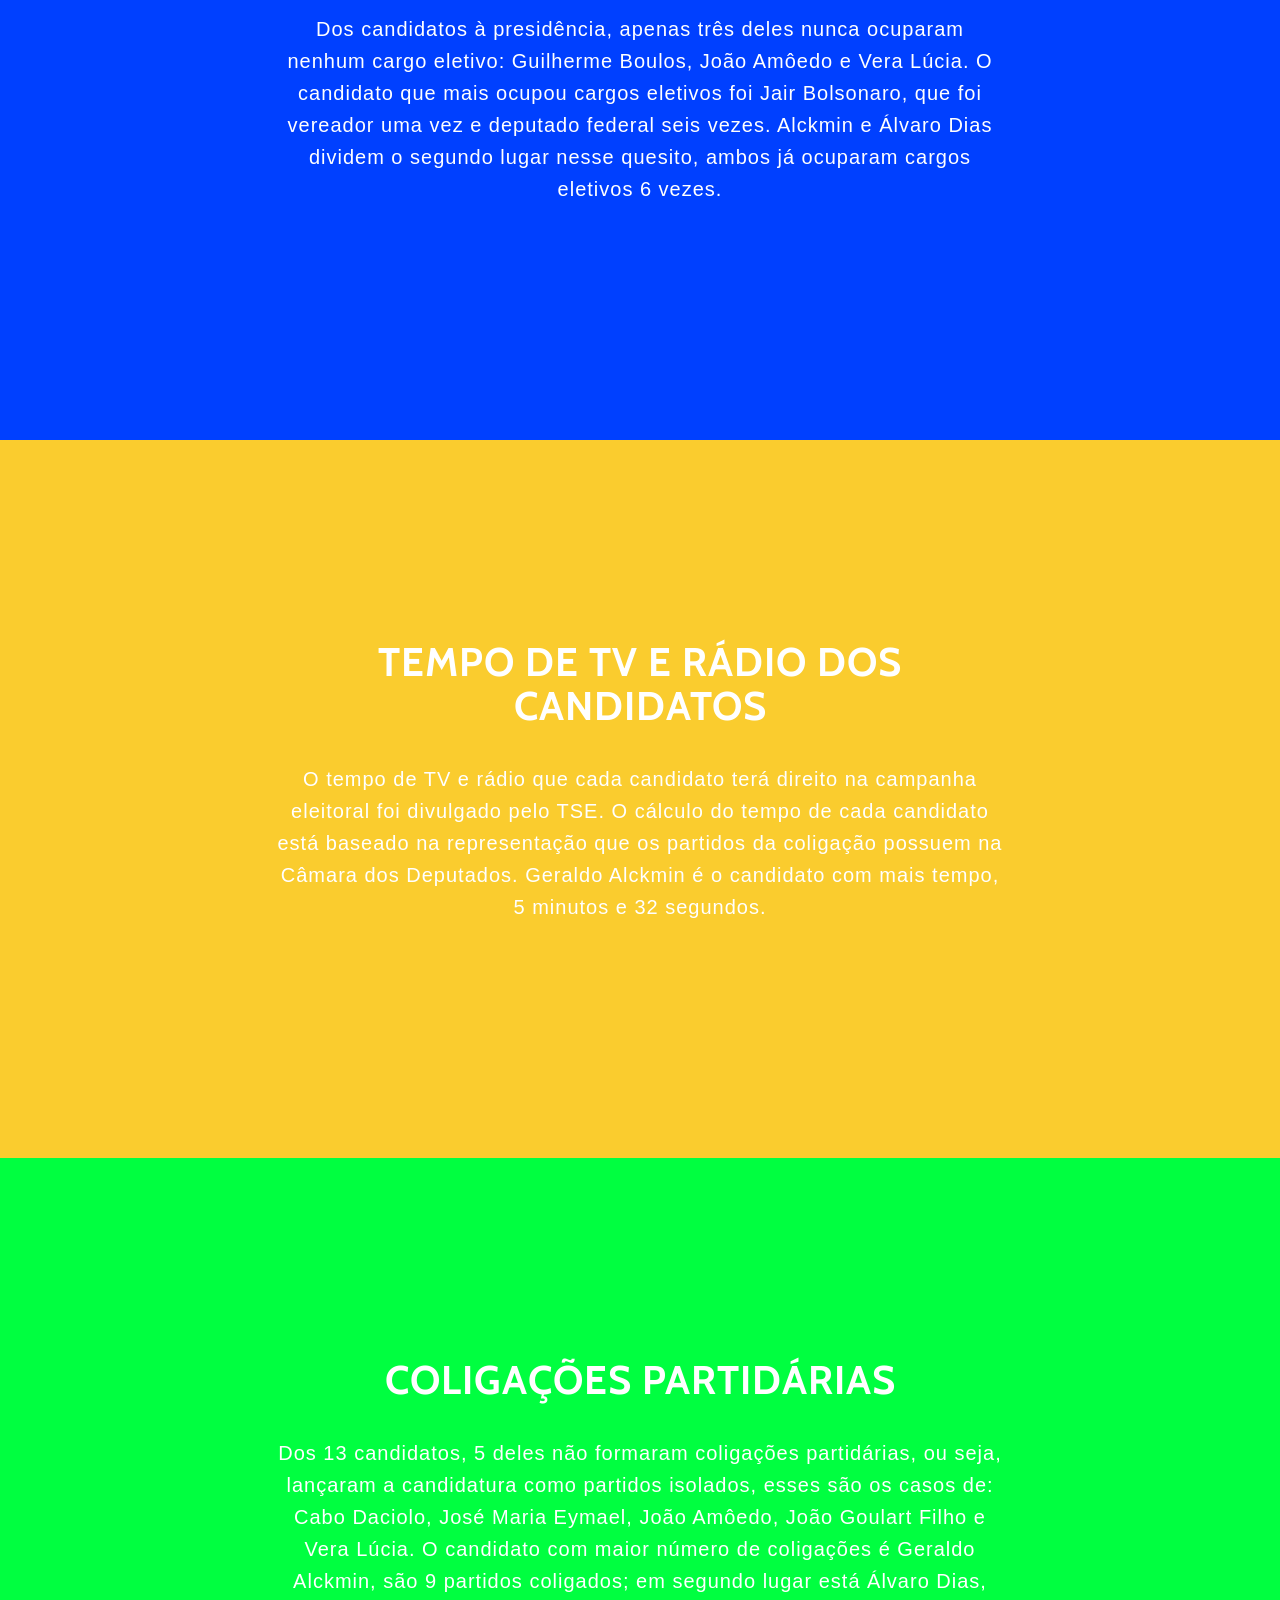
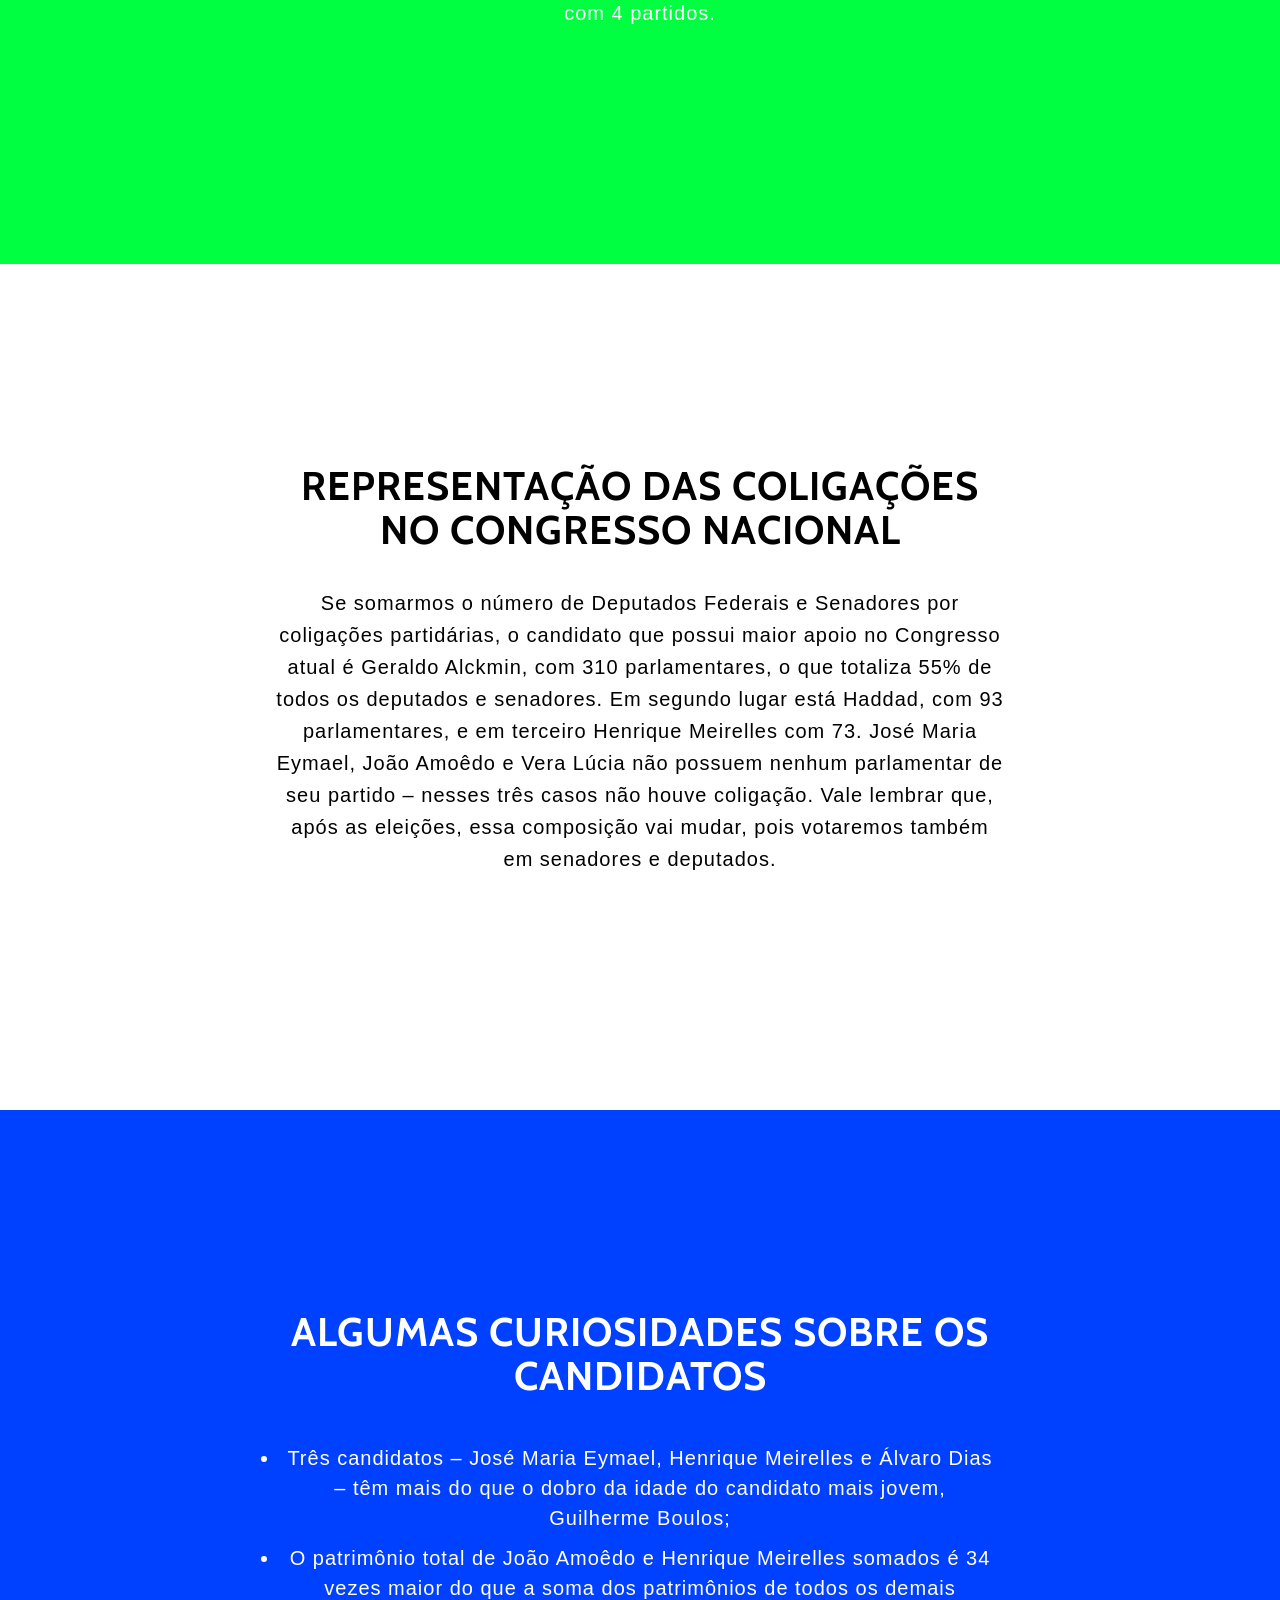
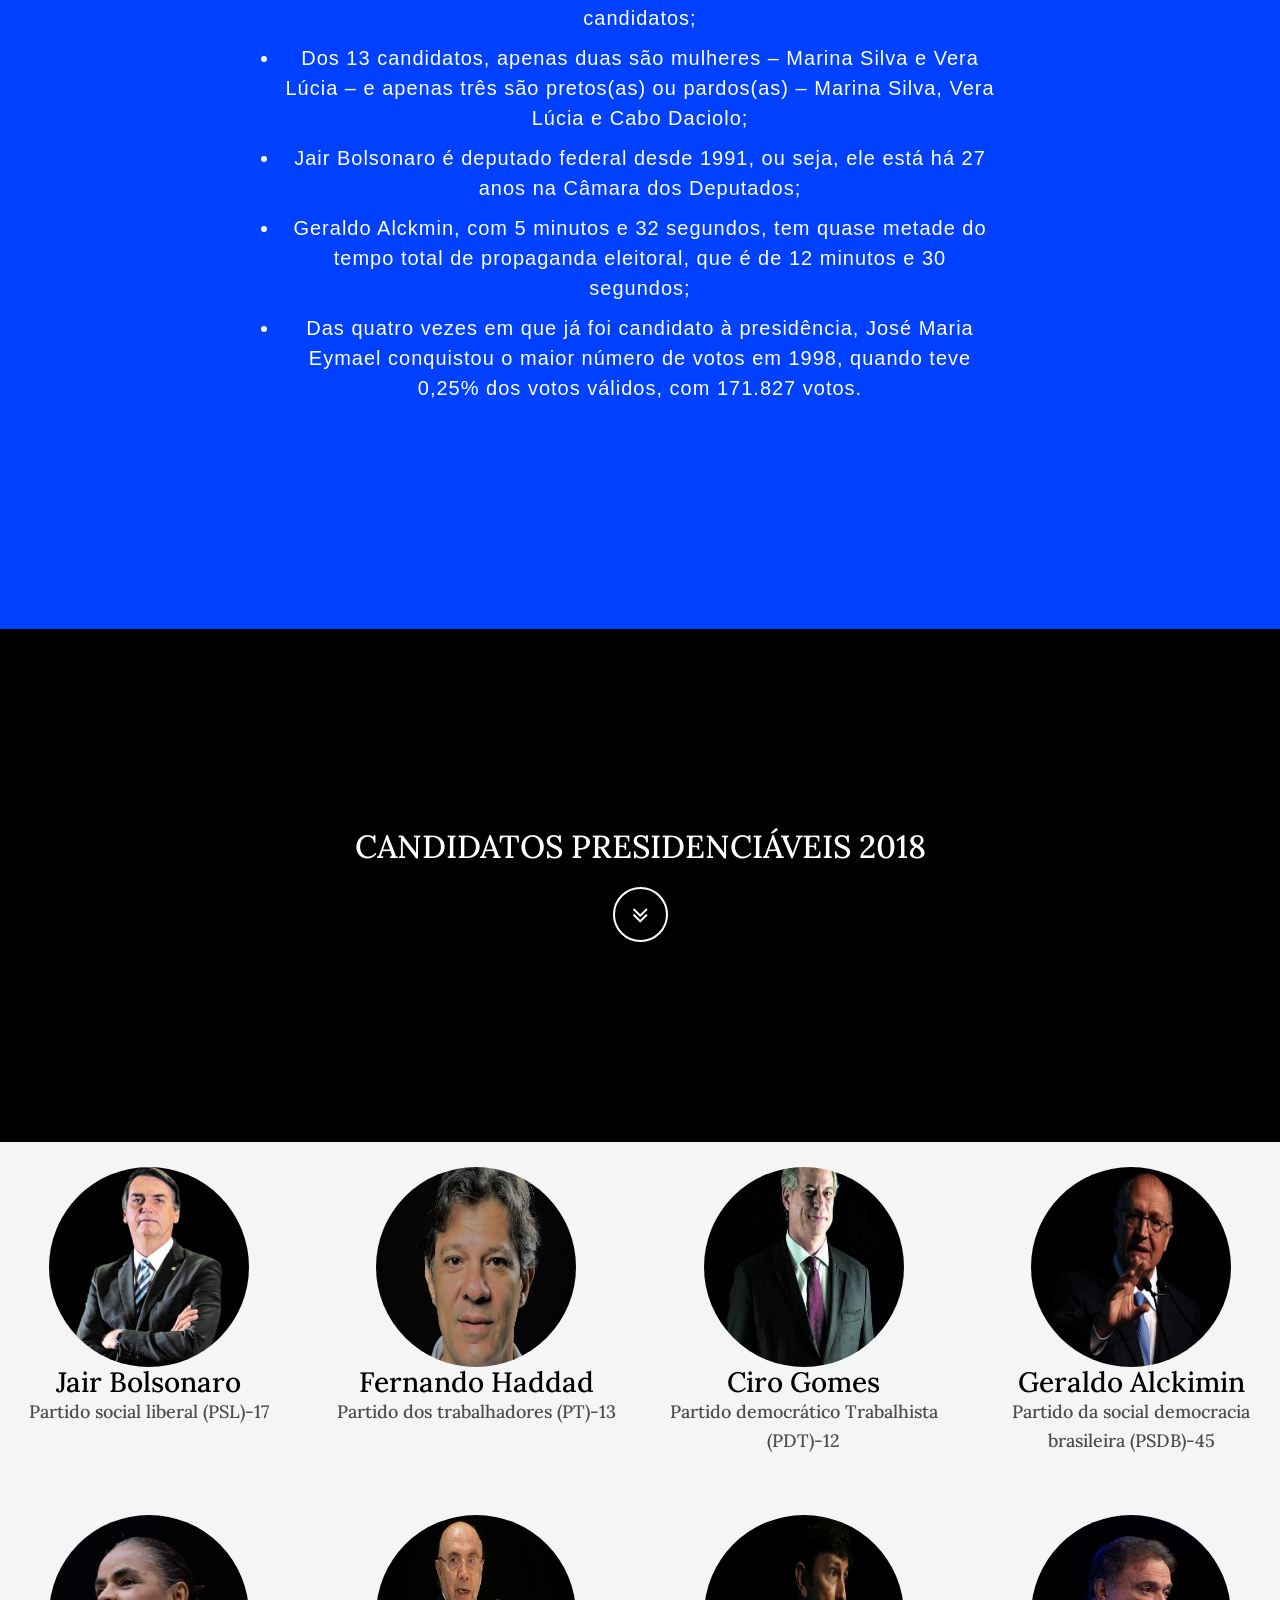
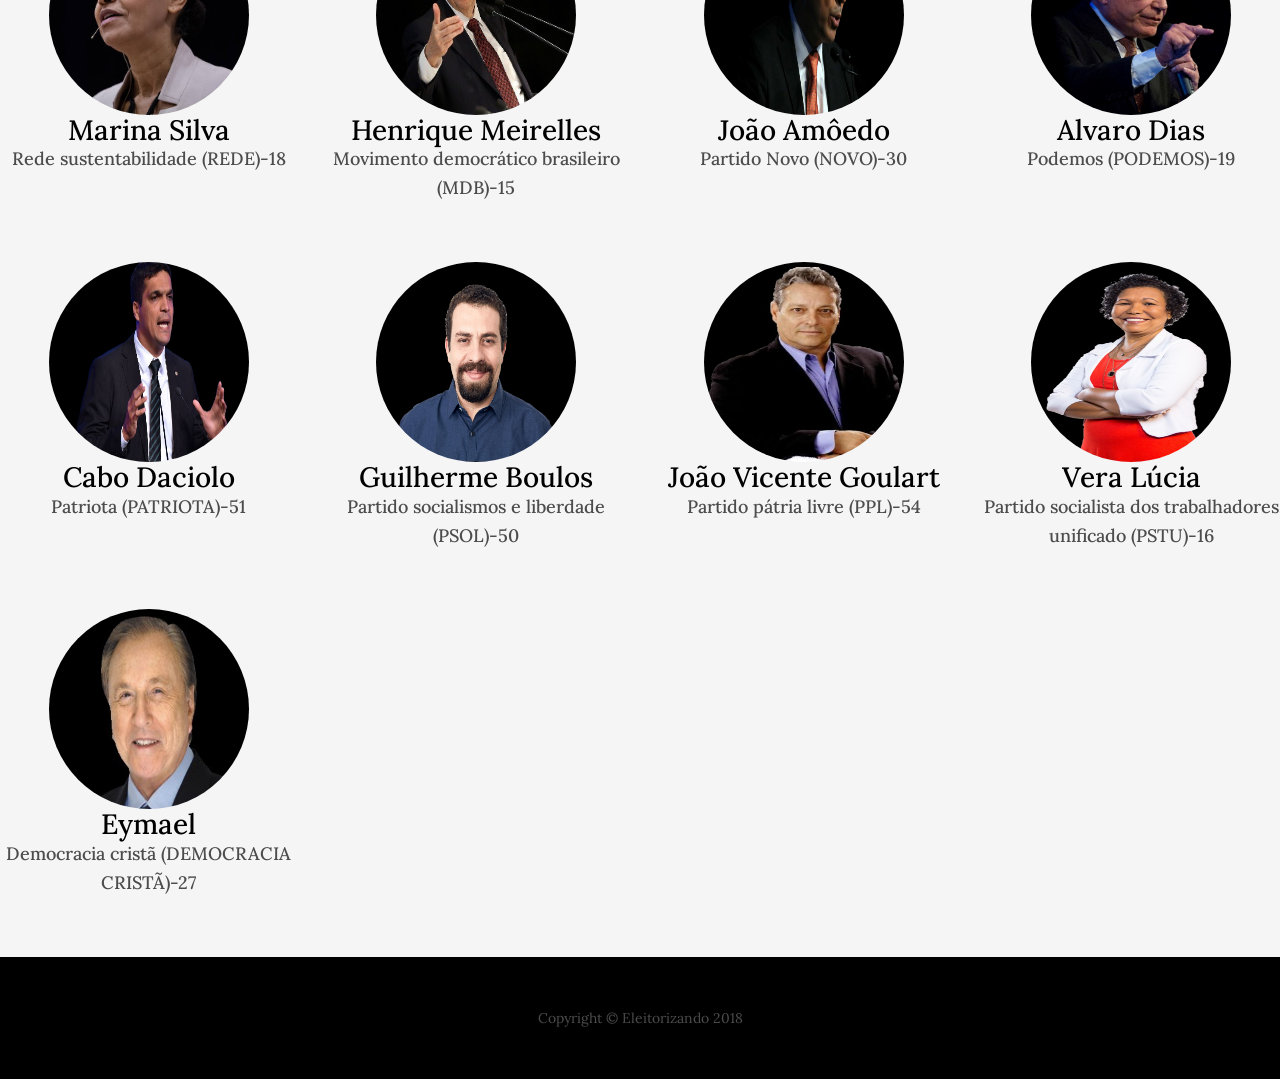
<file: presidentes.html>
<!DOCTYPE html>
<html lang="pt-br">
<head>
    <meta charset="UTF-8">
    <meta name="viewport" content="width=device-width, initial-scale=1.0">
    <meta http-equiv="X-UA-Compatible" content="ie=edge">
    <title>Presidentes</title>
    <link href="vendor/font-awesome/css/font-awesome.min.css" rel="stylesheet" type="text/css">
    <link href="https://fonts.googleapis.com/css?family=Lora:400,700,400italic,700italic" rel="stylesheet" type="text/css">
    <link href='https://fonts.googleapis.com/css?family=Cabin:700' rel='stylesheet' type='text/css'>
    <link href="vendor/bootstrap/css/bootstrap.min.css" rel="stylesheet">
    <link href="css/presidentes.css" rel="stylesheet">
</head>

<body id= "page-top">
    <nav class="navbar navbar-expand-lg navbar-light fixed-top" id="mainNav">
        <div class="container">
            <a class="navbar-brand js-scroll-trigger" href="#page-top">Eleitorizando</a>
            <button class="navbar-toggler navbar-toggler-right" type="button" data-toggle="collapse" data-target="#navbarResponsive" aria-controls="navbarResponsive" aria-expanded="false" aria-label="Toggle navigation">
                Menu
                <i class="fa fa-bars"></i>
            </button>
            <div id="navbarResponsive">
                <ul class="navbar-nav ml-auto">
                    <li class="nav-item">
                        <a class="nav-link js-scroll-trigger" href="index.html">Sobre</a>
                    </li>
                    <li class="nav-item">
                        <a class="nav-link js-scroll-trigger" href="#eleições">Eleições 2018</a>
                    </li>
                    <li class="nav-item">
                        <a class="nav-link js-scroll-trigger" href="index.html">Contato</a>
                    </li>
                </ul>
            </div>
        </div>
    </nav>
    
    <header class="masthead">
        <div class="intro-body">
            <div class="container">
                <div class="row">
                    <div class="col-lg-8 mx-auto">
                        <h1 class="brand-heading">Eleitorizando</h1>
                        <h2 class="intro-text">O seu site de eleitor 
                            <br>ELEIÇÕES 2018</h2>
                            <a href="#candidatos" class="btn btn-circle js-scroll-trigger">
                                <i class="fa fa-angle-double-down animated"></i>
                            </a>
                        </div>
                    </div>
                </div>
            </div>
        </header>

<section class="content-section text-center" id="amarelo">
    <div class="container" >
        <div class="row">
                <div class="col-lg-8 mx-auto" id="amarelo">
                        <h1>Idade dos candidatos</h1> 
                        <p class="info">A idade dos candidatos varia de 36 a 78 anos, sendo 59 a média de idade entre todos. Guilherme Boulos do PSOL é o candidato mais novo e Eymael do DC é o candidato mais velho. Depois de Boulos, Cabo Daciolo é o segundo mais jovem, com 42 anos. O restante dos candidatos possuem mais de 50 anos.</p>  
                   </div>
        </div>
    </div>
    

</section>
    
<section class="content-section text-center" id="verde">
    <div class="container">
        <div class="row">
                <div class="col-lg-8 mx-auto" id="verde" >
                        <h1>Patrimônio declarado por cada candidato</h1> 
                        <p class="info">O patrimônio total declarado pelos 13 candidatos à presidência é de R$ 826.123.086,44. João Amoêdo é o detentor de mais da metade do patrimônio de todos os candidatos, com R$ 425.066.485,46. Guilherme Boulos e Vera Lúcia foram os que declararam ter o menor valor em bens, R$ 15.416,00 e R$ 20.000,00, respectivamente. Cabo Daciolo foi o único candidato que declarou não ter bens.</p>  
                </div>
    </div
    ></div>

</section>

<section class="content-section text-center" id="branco">
    <div class="container">
        <div class="row">
                <div class="col-lg-8 mx-auto" id="branco">
                        <h1 class="h1branco">Já concorreu à presidência?</h1> 
                        <p class="preto">Dos 13 candidatos à presidência, nove estão disputando o cargo pela primeira vez. O candidato que disputou eleições presidenciais mais vezes foi José Maria Eymael, essa é sua quinta vez no pleito.</p>  
                </div>
        </div>
    </div>

</section>

<section class="content-section text-center" id="azul">
<div class="container">
    <div class="row">
            <div class="col-lg-8 mx-auto"  id="azul">
                    <h1>Cargos eletivos já ocupados</h1> 
                    <p class="info">Dos candidatos à presidência, apenas três deles nunca ocuparam nenhum cargo eletivo: Guilherme Boulos, João Amôedo e Vera Lúcia. O candidato que mais ocupou cargos eletivos foi Jair Bolsonaro, que foi vereador uma vez e deputado federal seis vezes. Alckmin e Álvaro Dias dividem o segundo lugar nesse quesito, ambos já ocuparam cargos eletivos 6 vezes.</p>  
            </div>
    </div>
</div>
</section>

<section class="content-section text-center" id="amarelo">
<div class="container">
    <div class="row">
            <div class="col-lg-8 mx-auto" id="amarelo">
                    <h1>Tempo de TV e rádio dos candidatos</h1> 
                    <p class="info">O tempo de TV e rádio que cada candidato terá direito na campanha eleitoral foi divulgado pelo TSE. O cálculo do tempo de cada candidato está baseado na representação que os partidos da coligação possuem na Câmara dos Deputados. Geraldo Alckmin é o candidato com mais tempo, 5 minutos e 32 segundos.</p>  
            </div>
    </div>
</div>
</section>

<section class="content-section text-center" id="verde">
    <div class="container">
        <div class="row">
                <div class="col-lg-8 mx-auto" id="verde">
                        <h1>Coligações partidárias</h1> 
                        <p class="info">Dos 13 candidatos, 5 deles não formaram coligações partidárias, ou seja, lançaram a candidatura como partidos isolados, esses são os casos de: Cabo Daciolo, José Maria Eymael, João Amôedo, João Goulart Filho e Vera Lúcia. O candidato com maior número de coligações é Geraldo Alckmin, são 9 partidos coligados; em segundo lugar está Álvaro Dias, com 4 partidos.</p>  
                </div>
        </div>
    </div>

</section>

<section class="content-section text-center" id="branco">
<div class="container">
    <div class="row">
            <div class="col-lg-8 mx-auto" id="branco">
                    <h1 class="h1branco">Representação das coligações no Congresso Nacional</h1> 
                    <p class="preto">Se somarmos o número de Deputados Federais e Senadores por coligações partidárias, o candidato que possui maior apoio no Congresso atual é Geraldo Alckmin, com 310 parlamentares, o que totaliza 55% de todos os deputados e senadores. Em segundo lugar está Haddad, com 93 parlamentares, e em terceiro Henrique Meirelles com 73. José Maria Eymael, João Amoêdo e Vera Lúcia não possuem nenhum parlamentar de seu partido – nesses três casos não houve coligação. Vale lembrar que, após as eleições, essa composição vai mudar, pois votaremos também em senadores e deputados.
                        </p>  
            </div>
    </div>
</div>
</section>

<section class="content-section text-center" id="azul">
<div class="container">
    <div class="row">
            <div class="col-lg-8 mx-auto" id="azul">
                    <h1>ALGUMAS CURIOSIDADES SOBRE OS CANDIDATOS</h1> 
                    <ul class="info">
                       <li>Três candidatos – José Maria Eymael, Henrique Meirelles e Álvaro Dias – têm mais do que o dobro da idade do candidato mais jovem, Guilherme Boulos;</li>
                       <li>O patrimônio total de João Amoêdo e Henrique Meirelles somados é 34 vezes maior do que a soma dos patrimônios de todos os demais candidatos;</li>
                       <li>Dos 13 candidatos, apenas duas são mulheres – Marina Silva e Vera Lúcia – e apenas três são pretos(as) ou pardos(as) – Marina Silva, Vera Lúcia e Cabo Daciolo;</li>
                       <li>Jair Bolsonaro é deputado federal desde 1991, ou seja, ele está há 27 anos na Câmara dos Deputados;</li>
                       <li>Geraldo Alckmin, com 5 minutos e 32 segundos, tem quase metade do tempo total de propaganda eleitoral, que é de 12 minutos e 30 segundos;</li>
                       <li>Das quatro vezes em que já foi candidato à presidência, José Maria Eymael conquistou o maior número de votos em 1998, quando teve 0,25% dos votos válidos, com 171.827 votos.</li>
                    </ul>
            </div>
    </div>
</div>
</section>

        
        <section id="candidatos" class="content-section text-center">
                <div>
                                <h2>CANDIDATOS PRESIDENCIÁVEIS 2018</h2>
                                <a href="#presidentes" class="btn btn-circle js-scroll-trigger">
                                        <i class="fa fa-angle-double-down animated"></i>
                                    </a>
                            </div>
        </section>
        
        
        <section id="presidentes">
            <div class="row">
                
                <div class="col-lg-3 col-scm-6 text-center mb-4">
                 <a href="PaginaBolsonaro.html"><img class="rounded-circle img-fluid d-block mx-auto" src="img/bolsonaro.jpg"/></a>
                <h3>Jair Bolsonaro
                        <p>Partido social liberal (PSL)-17<p>
                <h3>
                </div >
                
                <div class="col-lg-3 col-scm-6 text-center mb-4">
                        <a href="PaginaHaddad.html"><img class="rounded-circle img-fluid d-block mx-auto" src="img/haddad.jpg" alt="Candidato a Presidência Fernando haddad"/></a>
                    <h3>Fernando Haddad 
                        <p>Partido dos trabalhadores (PT)-13<p>
                    <h3>
                    
                </div>
                
                <div class="col-lg-3 col-scm-6 text-center mb-4">
                        <a href="index.html"><img class="rounded-circle img-fluid d-block mx-auto" src="img/ciro.jpg" alt="Candidato a Presidência Ciro gomes"/></a>
                    <h3>Ciro Gomes
                            <p>Partido democrático Trabalhista (PDT)-12<p>
                    <h3>
                    
                </div>
                
                <div class="col-lg-3 col-scm-6 text-center mb-4">
                        <a href="PaginaAlckmin.html"><img class="rounded-circle img-fluid d-block mx-auto" src="img/geraldo.jpg" alt="Candidato a Presidência Geraldo Alckimin"/></a>
                    <h3>Geraldo Alckimin
                            <p>Partido da social democracia brasileira (PSDB)-45<p>
                    <h3>
                    
                </div>
                
                <div class="col-lg-3 col-scm-6 text-center mb-4">
                        <a href="index.html"> <img class="rounded-circle img-fluid d-block mx-auto" src="img/marina.jpg" alt="Candidata a Presidência Marina silvs"/></a>
                    <h3>Marina Silva
                            <p>Rede sustentabilidade (REDE)-18<p>
                    <h3>
                    
                </div>
                
                <div class="col-lg-3 col-scm-6 text-center mb-4">
                        <a href="index.html"> <img class="rounded-circle img-fluid d-block mx-auto" src="img/meirelles.jpg" alt="Candidato a Presidência Henrique meirelles"/></a>
                    <h3>Henrique Meirelles
                            <p>Movimento democrático brasileiro (MDB)-15<p>
                    <h3>
                    
                </div>
                
                <div class="col-lg-3 col-scm-6 text-center mb-4">
                        <a href="index.html"><img class="rounded-circle img-fluid d-block mx-auto" src="img/amoedo.jpg" alt="Candidato a Presidência João amoedo"/></a>
                    <h3>João Amôedo
                            <p>Partido Novo (NOVO)-30<p>
                    <h3>
                    
                </div>
                
                <div class="col-lg-3 col-scm-6 text-center mb-4">
                        <a href="index.html"><img class="rounded-circle img-fluid d-block mx-auto" src="img/alvaro.jpg" alt="Candidato a Presidência Alvaro dias"/></a>
                    <h3>Alvaro Dias
                            <p>Podemos (PODEMOS)-19<p>
                    <h3>
                    
                </div>
                
                <div class="col-lg-3 col-scm-6 text-center mb-4">
                        <a href="index.html"><img class="rounded-circle img-fluid d-block mx-auto" src="img/daciolo.jpg" alt="Candidato a Presidência Cabo daciolo"/></a>
                    <h3>Cabo Daciolo
                            <p>Patriota (PATRIOTA)-51<p>
                    <h3>
                    
                </div>
                
                <div class="col-lg-3 col-scm-6 text-center mb-4">
                        <a href="index.html"><img class="rounded-circle img-fluid d-block mx-auto" src="img/boulos.jpg" alt="Candidato a Presidência Guilherme boulos"/></a>
                    <h3>Guilherme Boulos
                            <p>Partido socialismos e liberdade (PSOL)-50<p>
                    <h3>
                    
                </div>
                
                <div class="col-lg-3 col-scm-6 text-center mb-4">
                        <a href="index.html"><img class="rounded-circle img-fluid d-block mx-auto" src="img/goulart.jpg" alt="Candidato a Presidência João vicente goulart"/></a>
                    <h3>João Vicente Goulart
                            <p>Partido pátria livre (PPL)-54<p>
                    <h3>
                    
                </div>
                
                <div class="col-lg-3 col-scm-6 text-center mb-4">
                        <a href="index.html"><img class="rounded-circle img-fluid d-block mx-auto" src="img/vera.jpg" alt="Candidata a Presidência Vera lucia"/></a>
                    <h3>Vera Lúcia
                            <p>Partido socialista dos trabalhadores unificado (PSTU)-16<p>
                    <h3>
                    
                </div>
                
                <div class="col-lg-3 col-scm-6 text-center mb-4">
                        <a href="index.html"><img class="rounded-circle img-fluid d-block mx-auto" src="img/eymael.jpg" alt="Candidato a Presidência Eymael"/></a>
                    <h3>Eymael
                            <p>Democracia cristã (DEMOCRACIA CRISTÃ)-27<p>
                    <h3>
                    
                </div>
                
                
            </div>
        </section>
        
        
        
        
        
        
        
        
        
        <section>
        
        <footer padding: 50px 0;>
            <div class="container text-center">
                <p font-size: 14px; margin: 0;>Copyright &copy; Eleitorizando 2018</p>
            </div>
        </footer>

    </section>


        <!-- Bootstrap core JavaScript -->
        <script src="vendor/jquery/jquery.min.js"></script>
        <script src="vendor/popper/popper.min.js"></script>
        <script src="vendor/bootstrap/js/bootstrap.min.js"></script>
        
        <!-- Plugin JavaScript -->
        <script src="vendor/jquery-easing/jquery.easing.min.js"></script>
        
        <script src="js/eleitorizando.min.js"></script>
        
        <!-- Importa o Javascript utilizado neste projeto -->
        <script src="js/script.js"></script> 
        
    </body>
    </html>
</file>
<file: css/style.css>
/* CSS do layout da página */

body {
    font-family: 'Lora', 'Helvetica Neue', Helvetica, Arial, sans-serif;
    position: relative;
    width: 100%;
    height: 100%;
    color: white;
    background-color: black;
}

html {
    width: 100%;
    height: 100%;
}

h1,
h2,
h3,
h4,
h5,
h6 {
    font-family: 'Cabin', 'Helvetica Neue', Helvetica, Arial, sans-serif;
    font-weight: 700;
    margin: 0 0 35px;
    letter-spacing: 1px;
    text-transform: uppercase;
}

p {
    font-size: 16px;
    line-height: 1.5;
    margin: 0 0 25px;
}

@media (min-width: 768px) {
    p {
        font-size: 18px;
        line-height: 1.6;
        margin: 0 0 35px;
    }
}

a {
    -webkit-transition: all 0.2s ease-in-out;
    -moz-transition: all 0.2s ease-in-out;
    transition: all 0.2s ease-in-out;
    color: #42DCA3;
}

a:focus,
a:hover {
    text-decoration: none;
    color: #1d9b6c;
}

#mainNav {
    font-family: 'Cabin', 'Helvetica Neue', Helvetica, Arial, sans-serif;
    margin-bottom: 0;
    text-transform: uppercase;
    border-bottom: 1px solid rgba(255, 255, 255, 0.3);
    background-color: black;
}

#mainNav .navbar-toggler {
    font-size: 14px;
    padding: 11px;
    color: white;
    border: 1px solid white;
}

#mainNav .navbar-brand {
    font-weight: 700;
}

#mainNav a {
    color: white;
}

#mainNav .navbar-nav .nav-item {
    -webkit-transition: background 0.3s ease-in-out;
    -moz-transition: background 0.3s ease-in-out;
    transition: background 0.3s ease-in-out;
}

#mainNav .navbar-nav .nav-item:hover {
    color: fade(white, 80%);
    outline: none;
    background-color: transparent;
}

#mainNav .navbar-nav .nav-item:active,
#mainNav .navbar-nav .nav-item:focus {
    outline: none;
    background-color: transparent;
}

@media (min-width: 992px) {
    #mainNav {
        padding-top: 20px;
        padding-bottom: 20px;
        -webkit-transition: background 0.3s ease-in-out, padding-top 0.3s ease-in-out, padding-bottom 0.3s;
        -moz-transition: background 0.3s ease-in-out, padding-top 0.3s ease-in-out, padding-bottom 0.3s;
        transition: background 0.3s ease-in-out, padding-top 0.3s ease-in-out, padding-bottom 0.3s;
        letter-spacing: 1px;
        border-bottom: none;
        background: transparent;
    }
    #mainNav.navbar-shrink {
        padding-top: 10px;
        padding-bottom: 10px;
        border-bottom: 1px solid rgba(255, 255, 255, 0.3);
        background: black;
    }
    #mainNav .nav-link.active {
        outline: none;
        background-color: rgba(255, 255, 255, 0.3);
    }
    #mainNav .nav-link.active:hover {
        color: white;
    }
}

.masthead {
    display: table;
    width: 100%;
    height: auto;
    padding: 200px 0;
    text-align: center;
    color: white;
    background: url("../img/intro-bg.jpg") no-repeat bottom center scroll;
    background-color: black;
    -webkit-background-size: cover;
    -moz-background-size: cover;
    -o-background-size: cover;
    background-size: cover;
}

.masthead .intro-body {
    display: table-cell;
    vertical-align: middle;
}

.masthead .intro-body .brand-heading {
    font-size: 50px;
}

.masthead .intro-body .intro-text {
    font-size: 18px;
}

@media (min-width: 768px) {
    .masthead {
        height: 100%;
        padding: 0;
    }
    .masthead .intro-body .brand-heading {
        font-size: 100px;
    }
    .masthead .intro-body .intro-text {
        font-size: 22px;
    }
}

.btn-circle {
    font-size: 26px;
    width: 55px;
    height: 55px;
    margin-top: 15px;
    line-height: 38px;
    -webkit-transition: background 0.3s ease-in-out;
    -moz-transition: background 0.3s ease-in-out;
    transition: background 0.3s ease-in-out;
    color: white;
    border: 2px solid white;
    border-radius: 100% !important;
    background: transparent;
}

.btn-circle:focus,
.btn-circle:hover {
    color: white;
    outline: none;
    background: rgba(255, 255, 255, 0.1);
}

.content-section {
    padding-top: 150px;
    padding-bottom: 150px;
}

.download-section {
    color: black;
    background: url("../img/downloads-bg.jpg") no-repeat center center scroll;
    background-color: black;
    -webkit-background-size: cover;
    -moz-background-size: cover;
    -o-background-size: cover;
    background-size: cover;
}


@media (min-width: 992px) {
    .content-section {
        padding-top: 200px;
        padding-bottom: 200px;
    }
}

.btn {
    font-family: 'Cabin', 'Helvetica Neue', Helvetica, Arial, sans-serif;
    font-weight: 400;
    -webkit-transition: all 0.3s ease-in-out;
    -moz-transition: all 0.3s ease-in-out;
    transition: all 0.3s ease-in-out;
    text-transform: uppercase;
    border-radius: 0;
}

.btn-default {
    color: white;
    border: 1px solid white;
    background-color: transparent;
}

.btn-default:focus,
.btn-default:hover {
    color:white;
    border: 1px solid #42DCA3;
    outline: none;
    background-color: #42DCA3;
}

ul.banner-social-buttons {
    margin-top: 0;
}

@media (max-width: 1199px) {
    ul.banner-social-buttons {
        margin-top: 15px;
    }
}

@media (max-width: 767px) {
    ul.banner-social-buttons li {
        display: block;
        margin-bottom: 20px;
        padding: 0;
    }
    ul.banner-social-buttons li:last-child {
        margin-bottom: 0;
    }
}

footer {
    padding: 50px 0;
}

footer p {
    font-size: 14px;
    margin: 0;
}

::-moz-selection {
    background: #fcfcfc;
    background: rgba(255, 255, 255, 0.2);
    text-shadow: none;
}

::selection {
    background: #fcfcfc;
    background: rgba(255, 255, 255, 0.2);
    text-shadow: none;
}

img::selection {
    background: transparent;
}

img::-moz-selection {
    background: transparent;
}

body {
    -webkit-tap-highlight-color: rgba(255, 255, 255, 0.2);
}
</file>
<file: css/PaginaAlckmin.css>
*{
    margin: 0;
    padding: 0;
}

body {
    font-family: 'Lora', 'Helvetica Neue', Helvetica, Arial, sans-serif;
    position: relative;
    width: 100%;
    height: 100%; }
    
    #Alckmin{
        width: 300px;
        height: 370px;
        padding: 3px;
        background-color: black;
        margin-bottom:23px;
        margin-left:119px;
        margin-right:40px;
        margin-top:84px;
    }
    
    #info{
        width: 100%;
        /* height: 667px; */
        height: 1421px;
        background-color: #10103a;
        font-family: 'Lato', sans-serif;
    }
    
    #sla{
        
    }
    
    #sla2{
        display: flex;
    }
    
    #sla3{
        
    }
    
    #sla4{
        margin: 59px;
    }
    
    .sla5{
        width: 253px;
        height: 248px;
        margin-left: 108px;
    }
    
    .sla6{
        height: 203px;
    }

    .sla7{
        width: 131px;
    }

    .assunto{
        font-weight: bold;
        font-size: 19px;
        color: white;
        padding-left: 10px;
        padding-right: 10px;
    }
    
    .assunto10{
        font-weight: bold;
        font-size: 19px;
        color: white;
        padding-left: 10px;
        padding-right: 10px;
    }
    
    .leitura{
        margin-top: 22px;
        margin-bottom: 22px;
        color: white;
        font-weight: bold;
        font-size: 29px;
        text-decoration: underline;
    }
    
    .leitura1{
        margin-bottom: 10px;
        color: white;
    }
    
    .leitura2{
        margin-top: 40px;
        margin-bottom: 22px;
        color: white;
        font-weight: bold;
        font-size: 24px;
        text-decoration: underline;
    }
    
    .leitura3{
        margin-bottom: 10px;
        color: white;
        width: 706px;
        text-align: justify;
    }
    
    span{
        font-weight: bold;
        margin-bottom: 10px;
        color: white;
    }
    /* --------------------------------------------------------- */
    
    html {
        width: 100%;
        height: 100%;
    }
    
    
    p {
        font-size: 16px;
        line-height: 1.5;
        margin: 0 0 25px;
    }
    
    @media (min-width: 768px) {
        p {
            font-size: 18px;
            line-height: 1.6;
            margin: 0 0 35px;
        }
    }
    
    a {
        -webkit-transition: all 0.2s ease-in-out;
        -moz-transition: all 0.2s ease-in-out;
        transition: all 0.2s ease-in-out;
        color: #42DCA3;
    }
    
    a:focus,
    a:hover {
        text-decoration: none;
        color: black;
    }
    
    #mainNav {
        font-family: 'Cabin', 'Helvetica Neue', Helvetica, Arial, sans-serif;
        margin-bottom: 0;
        text-transform: uppercase;
        border-bottom: 1px solid rgba(255, 255, 255, 0.3);
        background-color: black;
    }
    
    #mainNav .navbar-toggler {
        font-size: 14px;
        padding: 11px;
        color: white;
        border: 1px solid white;
    }
    
    #mainNav .navbar-brand {
        font-weight: 700;
    }
    
    #mainNav a {
        color: white;
    }
    
    #mainNav .navbar-nav .nav-item {
        -webkit-transition: background 0.3s ease-in-out;
        -moz-transition: background 0.3s ease-in-out;
        transition: background 0.3s ease-in-out;
    }
    
    #mainNav .navbar-nav .nav-item:hover {
        color: fade(white, 80%);
        outline: none;
        background-color: transparent;
    }
    
    #mainNav .navbar-nav .nav-item:active,
    #mainNav .navbar-nav .nav-item:focus {
        outline: none;
        background-color: transparent;
    }
    
    @media (min-width: 992px) {
        #mainNav {
            padding-top: 20px;
            padding-bottom: 20px;
            -webkit-transition: background 0.3s ease-in-out, padding-top 0.3s ease-in-out, padding-bottom 0.3s;
            -moz-transition: background 0.3s ease-in-out, padding-top 0.3s ease-in-out, padding-bottom 0.3s;
            transition: background 0.3s ease-in-out, padding-top 0.3s ease-in-out, padding-bottom 0.3s;
            letter-spacing: 1px;
            border-bottom: none;
            background:#10103a96;
            height: 45px;
        }
        #mainNav.navbar-shrink {
            padding-top: 10px;
            padding-bottom: 10px;
            border-bottom: 1px solid rgba(255, 255, 255, 0.3);
            background: black;
        }
        #mainNav .nav-link.active {
            outline: none;
            background-color: rgba(255, 255, 255, 0.3);
        }
        #mainNav .nav-link.active:hover {
            color: white;
        }
    }
    
    .masthead {
        display: table;
        width: 100%;
        height: auto;
        padding: 200px 0;
        text-align: center;
        color: white;
        background: url("../img/psdb.jpg") no-repeat bottom center scroll;
        background-color: black;
        -webkit-background-size: cover;
        -moz-background-size: cover;
        -o-background-size: cover;
        background-size: cover;
        background-attachment: fixed;
    }

    #info{
        background: url("../img/pessoas.png") no-repeat bottom center scroll;
        -webkit-background-size: cover;
        background-color: #10103a;
        -moz-background-size: cover;
        -o-background-size: cover;
        background-size: cover;
    }
    
    .masthead .intro-body {
        display: table-cell;
        vertical-align: middle;
        background-color: black;
        opacity: 0.5;
    }
    
    .masthead .intro-body .brand-heading {
        font-size: 50px;
    }
    
    .masthead .intro-body .intro-text {
        font-size: 18px;
    }
    
    @media (min-width: 768px) {
        .masthead {
            height: 100%;
            padding: 0;
        }
        .masthead .intro-body .brand-heading {
            font-size: 100px;
            color: white;
        }
        .masthead .intro-body .intro-text {
            font-size: 22px;
            color: white;
        }
    }
    .btn-circle {
        font-size: 26px;
        width: 55px;
        height: 55px;
        margin-top: 15px;
        line-height: 38px;
        -webkit-transition: background 0.3s ease-in-out;
        -moz-transition: background 0.3s ease-in-out;
        transition: background 0.3s ease-in-out;
        color: white;
        border: 2px solid white;
        border-radius: 100% !important;
        background: transparent;
    }
    
    .btn-circle:focus,
    .btn-circle:hover {
        color: white;
        outline: none;
        background: rgba(255, 255, 255, 0.1);
    }
    
    .content-section {
        padding-top: 150px;
        padding-bottom: 150px;
    }
</file>
<file: css/PaginaBolsonaro.css>
*{
    margin: 0;
    padding: 0;
}

body {
    font-family: 'Lora', 'Helvetica Neue', Helvetica, Arial, sans-serif;
    position: relative;
    width: 100%;
    height: 100%; }
    
    #Bolsonaro{
        width: 300px;
        height: 370px;
        padding: 3px;
        background-color: black;
        margin-bottom:23px;
        margin-left:119px;
        margin-right:40px;
        margin-top:84px;
    }
    
    #info{
        width: 100%;
        /* height: 667px; */
        height: 1421px;
        background-color: #170617;
        font-family: 'Lato', sans-serif;

    }
    
    #sla{
        
    }
    
    #sla2{
        display: flex;
    }
    
    #sla3{
        
    }
    
    #sla4{
        margin: 59px;
    }
    
    .sla5{
        width: 253px;
        height: 248px;
        margin-left: 108px;
    }
    
    .sla6{
        height: 203px;
    }

    .sla7{
        width: 131px;
    }

    .assunto{
        font-weight: bold;
        font-size: 19px;
        color: white;
        padding-left: 10px;
        padding-right: 10px;
    }
    
    .assunto10{
        font-weight: bold;
        font-size: 19px;
        color: white;
        padding-left: 10px;
        padding-right: 10px;
    }
    
    .leitura{
        margin-top: 22px;
        margin-bottom: 22px;
        color: white;
        font-weight: bold;
        font-size: 29px;
        text-decoration: underline;
    }
    
    .leitura1{
        margin-bottom: 10px;
        color: white;
    }
    
    .leitura2{
        margin-top: 40px;
        margin-bottom: 22px;
        color: white;
        font-weight: bold;
        font-size: 24px;
        text-decoration: underline;
    }
    
    .leitura3{
        margin-bottom: 10px;
        color: white;
        width: 706px;
        text-align: justify;
    }
    
    span{
        font-weight: bold;
        margin-bottom: 10px;
        color: white;
    }
    /* --------------------------------------------------------- */
    
    html {
        width: 100%;
        height: 100%;
    }
    
    
    p {
        font-size: 16px;
        line-height: 1.5;
        margin: 0 0 25px;
    }
    
    @media (min-width: 768px) {
        p {
            font-size: 18px;
            line-height: 1.6;
            margin: 0 0 35px;
        }
    }
    
    a {
        -webkit-transition: all 0.2s ease-in-out;
        -moz-transition: all 0.2s ease-in-out;
        transition: all 0.2s ease-in-out;
        color: #42DCA3;
    }
    
    a:focus,
    a:hover {
        text-decoration: none;
        color: black;
    }
    
    #mainNav {
        font-family: 'Cabin', 'Helvetica Neue', Helvetica, Arial, sans-serif;
        margin-bottom: 0;
        text-transform: uppercase;
        border-bottom: 1px solid rgba(255, 255, 255, 0.3);
        background-color: black;
    }
    
    #mainNav .navbar-toggler {
        font-size: 14px;
        padding: 11px;
        color: white;
        border: 1px solid white;
    }
    
    #mainNav .navbar-brand {
        font-weight: 700;
    }
    
    #mainNav a {
        color: white;
    }
    
    #mainNav .navbar-nav .nav-item {
        -webkit-transition: background 0.3s ease-in-out;
        -moz-transition: background 0.3s ease-in-out;
        transition: background 0.3s ease-in-out;
    }
    
    #mainNav .navbar-nav .nav-item:hover {
        color: fade(white, 80%);
        outline: none;
        background-color: transparent;
    }
    
    #mainNav .navbar-nav .nav-item:active,
    #mainNav .navbar-nav .nav-item:focus {
        outline: none;
        background-color: transparent;
    }
    
    @media (min-width: 992px) {
        #mainNav {
            padding-top: 20px;
            padding-bottom: 20px;
            -webkit-transition: background 0.3s ease-in-out, padding-top 0.3s ease-in-out, padding-bottom 0.3s;
            -moz-transition: background 0.3s ease-in-out, padding-top 0.3s ease-in-out, padding-bottom 0.3s;
            transition: background 0.3s ease-in-out, padding-top 0.3s ease-in-out, padding-bottom 0.3s;
            letter-spacing: 1px;
            border-bottom: none;
            background: #33003394;
            height: 45px;
        }
        #mainNav.navbar-shrink {
            padding-top: 10px;
            padding-bottom: 10px;
            border-bottom: 1px solid rgba(255, 255, 255, 0.3);
            background: black;
        }
        #mainNav .nav-link.active {
            outline: none;
            background-color: rgba(255, 255, 255, 0.3);
        }
        #mainNav .nav-link.active:hover {
            color: white;
        }
    }
    
    .masthead {
        display: table;
        width: 100%;
        height: auto;
        padding: 200px 0;
        text-align: center;
        color: white;
        background: url("../img/psl1.jpg") no-repeat bottom center scroll;
        background-color: black;
        -webkit-background-size: cover;
        -moz-background-size: cover;
        -o-background-size: cover;
        background-size: cover;
        background-attachment: fixed;
    }

    #info{
        background: url("../img/pessoas.png") no-repeat bottom center scroll;
        -webkit-background-size: cover;
        background-color: #170617;
        -moz-background-size: cover;
        -o-background-size: cover;
        background-size: cover;
    }
    
    .masthead .intro-body {
        display: table-cell;
        vertical-align: middle;
        background-color: black;
        opacity: 0.5;
    }
    
    .masthead .intro-body .brand-heading {
        font-size: 50px;
    }
    
    .masthead .intro-body .intro-text {
        font-size: 18px;
    }
    
    @media (min-width: 768px) {
        .masthead {
            height: 100%;
            padding: 0;
        }
        .masthead .intro-body .brand-heading {
            font-size: 100px;
            color: white;
        }
        .masthead .intro-body .intro-text {
            font-size: 22px;
            color: white;
        }
    }
    .btn-circle {
        font-size: 26px;
        width: 55px;
        height: 55px;
        margin-top: 15px;
        line-height: 38px;
        -webkit-transition: background 0.3s ease-in-out;
        -moz-transition: background 0.3s ease-in-out;
        transition: background 0.3s ease-in-out;
        color: white;
        border: 2px solid white;
        border-radius: 100% !important;
        background: transparent;
    }
    
    .btn-circle:focus,
    .btn-circle:hover {
        color: white;
        outline: none;
        background: rgba(255, 255, 255, 0.1);
    }
    
    .content-section {
        padding-top: 150px;
        padding-bottom: 150px;
    }
</file>
<file: css/PaginaHaddad.css>
*{
    margin: 0;
    padding: 0;
}

body {
    font-family: 'Lora', 'Helvetica Neue', Helvetica, Arial, sans-serif;
    position: relative;
    width: 100%;
    height: 100%; }
    
    #Haddad{
        width: 285px;
        height: 370px;
        padding: 3px;
        background-color: black;
        margin-bottom:23px;
        margin-left:119px;
        margin-right:40px;
        margin-top:84px;
    }
    
    #info{
        width: 100%;
        /* height: 667px; */
        height: 1421px;
        background-color: #4d0000;
        font-family: 'Lato', sans-serif;
    }
    
    #sla{
        
    }
    
    #sla2{
        display: flex;
    }
    
    #sla3{
        
    }
    
    #sla4{
        margin: 59px;
    }
    
    .sla5{
        width: 253px;
        height: 248px;
        margin-left: 108px;
    }
    
    .sla6{
        height: 203px;
    }

    .sla7{
        width: 131px;
    }
    
    .assunto{
        font-weight: bold;
        font-size: 19px;
        color: white;
        padding-left: 10px;
        padding-right: 10px;
    }
    
    .assunto10{
        font-weight: bold;
        font-size: 19px;
        color: white;
        padding-left: 10px;
        padding-right: 10px;
    }
    
    .leitura{
        margin-top: 22px;
        margin-bottom: 22px;
        color: white;
        font-weight: bold;
        font-size: 29px;
        text-decoration: underline;
    }
    
    .leitura1{
        margin-bottom: 10px;
        color: white;
    }
    
    .leitura2{
        margin-top: 40px;
        margin-bottom: 22px;
        color: white;
        font-weight: bold;
        font-size: 24px;
        text-decoration: underline;
    }
    
    .leitura3{
        margin-bottom: 10px;
        color: white;
        width: 706px;
        text-align: justify;
    }
    
    span{
        font-weight: bold;
        margin-bottom: 10px;
        color: white;
    }
    /* --------------------------------------------------------- */
    
    html {
        width: 100%;
        height: 100%;
    }
    
    
    p {
        font-size: 16px;
        line-height: 1.5;
        margin: 0 0 25px;
    }
    
    @media (min-width: 768px) {
        p {
            font-size: 18px;
            line-height: 1.6;
            margin: 0 0 35px;
        }
    }
    
    a {
        -webkit-transition: all 0.2s ease-in-out;
        -moz-transition: all 0.2s ease-in-out;
        transition: all 0.2s ease-in-out;
        color: #42DCA3;
    }
    
    a:focus,
    a:hover {
        text-decoration: none;
        color: black;
    }
    
    #mainNav {
        font-family: 'Cabin', 'Helvetica Neue', Helvetica, Arial, sans-serif;
        margin-bottom: 0;
        text-transform: uppercase;
        border-bottom: 1px solid rgba(255, 255, 255, 0.3);
        background-color: black;
    }
    
    #mainNav .navbar-toggler {
        font-size: 14px;
        padding: 11px;
        color: white;
        border: 1px solid white;
    }
    
    #mainNav .navbar-brand {
        font-weight: 700;
    }
    
    #mainNav a {
        color: white;
    }
    
    #mainNav .navbar-nav .nav-item {
        -webkit-transition: background 0.3s ease-in-out;
        -moz-transition: background 0.3s ease-in-out;
        transition: background 0.3s ease-in-out;
    }
    
    #mainNav .navbar-nav .nav-item:hover {
        color: fade(white, 80%);
        outline: none;
        background-color: transparent;
    }
    
    #mainNav .navbar-nav .nav-item:active,
    #mainNav .navbar-nav .nav-item:focus {
        outline: none;
        background-color: transparent;
    }
    
    @media (min-width: 992px) {
        #mainNav {
            padding-top: 20px;
            padding-bottom: 20px;
            -webkit-transition: background 0.3s ease-in-out, padding-top 0.3s ease-in-out, padding-bottom 0.3s;
            -moz-transition: background 0.3s ease-in-out, padding-top 0.3s ease-in-out, padding-bottom 0.3s;
            transition: background 0.3s ease-in-out, padding-top 0.3s ease-in-out, padding-bottom 0.3s;
            letter-spacing: 1px;
            border-bottom: none;
            background: #b300006c;
            height: 45px;
        }
        #mainNav.navbar-shrink {
            padding-top: 10px;
            padding-bottom: 10px;
            border-bottom: 1px solid rgba(255, 255, 255, 0.3);
            background: black;
        }
        #mainNav .nav-link.active {
            outline: none;
            background-color: rgba(255, 255, 255, 0.3);
        }
        #mainNav .nav-link.active:hover {
            color: white;
        }
    }
    
    .masthead {
        display: table;
        width: 100%;
        height: auto;
        padding: 200px 0;
        text-align: center;
        color: white;
        background: url("../img/pt.jpg") no-repeat bottom center scroll;
        background-color: black;
        -webkit-background-size: cover;
        -moz-background-size: cover;
        -o-background-size: cover;
        background-size: cover;
        background-attachment: fixed;
    }
    
    #info{
        background: url("../img/pessoas.png") no-repeat bottom center scroll;
        -webkit-background-size: cover;
        background-color: #4d0000;
        -moz-background-size: cover;
        -o-background-size: cover;
        background-size: cover;
    }

    .masthead .intro-body {
        display: table-cell;
        vertical-align: middle;
        background-color: black;
        opacity: 0.5;
    }
    
    .masthead .intro-body .brand-heading {
        font-size: 50px;
    }
    
    .masthead .intro-body .intro-text {
        font-size: 18px;
    }
    
    @media (min-width: 768px) {
        .masthead {
            height: 100%;
            padding: 0;
        }
        .masthead .intro-body .brand-heading {
            font-size: 100px;
            color: white;
        }
        .masthead .intro-body .intro-text {
            font-size: 22px;
            color: white;
        }
    }
    .btn-circle {
        font-size: 26px;
        width: 55px;
        height: 55px;
        margin-top: 15px;
        line-height: 38px;
        -webkit-transition: background 0.3s ease-in-out;
        -moz-transition: background 0.3s ease-in-out;
        transition: background 0.3s ease-in-out;
        color: white;
        border: 2px solid white;
        border-radius: 100% !important;
        background: transparent;
    }
    
    .btn-circle:focus,
    .btn-circle:hover {
        color: white;
        outline: none;
        background: rgba(255, 255, 255, 0.1);
    }
    
    .content-section {
        padding-top: 150px;
        padding-bottom: 150px;
    }
</file>
<file: css/presidentes.css>
body {
    font-family: 'Lora', 'Helvetica Neue', Helvetica, Arial, sans-serif;
    position: relative;
    width: 100%;
    height: 100%;
    color: white;
    background-color: white;
}

.rounded-circle{
    height: 200px;
    width: 200px;
}

ul, li{
    padding: 5px;
}

.info{
    color: white;
    font-size: 15pt;
    font-family: sans-serif;
    letter-spacing: 1px;
}


.preto{
    color:black;
    font-size: 15pt;
    letter-spacing: 1px;
    font-family: sans-serif
}


#amarelo{
background-color: #FACC2E;
color: white;
letter-spacing: 1px;
}

#verde{
background-color: #00FF40;
color: white;
letter-spacing: 1px;
}


.h1branco{
color: black;
font-family: 'Cabin', 'Helvetica Neue', Helvetica, Arial, sans-serif;
    font-weight: 700;
    margin: 0 0 35px;
    letter-spacing: 1px;
    text-transform: uppercase;

}
#branco{
background-color: white;
color: white;
letter-spacing: 1px;
}

#azul{
background-color: #0040FF;
letter-spacing: 1px;
}


h1{font-family: 'Cabin', 'Helvetica Neue', Helvetica, Arial, sans-serif;
    font-weight: 700;
    margin: 0 0 35px;
    letter-spacing: 1px;
    text-transform: uppercase;
}


#presidentes{
    padding-top: 25px;
    background-color:whitesmoke;
}


#candidatos{
    background-color: black;
}

h3{
    color: black;
}



html {
    width: 100%;
    height: 100%;
}

.col-lg-4 , p {
    color: rgb(77, 76, 76);
}


p {
    font-size: 16px;
    line-height: 1.5;
    margin: 0 0 25px;
}

@media (min-width: 768px) {
    p {
        font-size: 18px;
        line-height: 1.6;
        margin: 0 0 35px;
    }
}

a {
    -webkit-transition: all 0.2s ease-in-out;
    -moz-transition: all 0.2s ease-in-out;
    transition: all 0.2s ease-in-out;
    color: #42DCA3;
}

a:focus,
a:hover {
    text-decoration: none;
    color: #1d9b6c;
}

#mainNav {
    font-family: 'Cabin', 'Helvetica Neue', Helvetica, Arial, sans-serif;
    margin-bottom: 0;
    text-transform: uppercase;
    border-bottom: 1px solid rgba(255, 255, 255, 0.3);
    background-color: black;
}

#mainNav .navbar-toggler {
    font-size: 14px;
    padding: 11px;
    color: white;
    border: 1px solid white;
}

#mainNav .navbar-brand {
    font-weight: 700;
}

#mainNav a {
    color: white;
}

#mainNav .navbar-nav .nav-item {
    -webkit-transition: background 0.3s ease-in-out;
    -moz-transition: background 0.3s ease-in-out;
    transition: background 0.3s ease-in-out;
}

#mainNav .navbar-nav .nav-item:hover {
    color: fade(white, 80%);
    outline: none;
    background-color: transparent;
}

#mainNav .navbar-nav .nav-item:active,
#mainNav .navbar-nav .nav-item:focus {
    outline: none;
    background-color: transparent;
}

@media (min-width: 992px) {
    #mainNav {
        padding-top: 20px;
        padding-bottom: 20px;
        -webkit-transition: background 0.3s ease-in-out, padding-top 0.3s ease-in-out, padding-bottom 0.3s;
        -moz-transition: background 0.3s ease-in-out, padding-top 0.3s ease-in-out, padding-bottom 0.3s;
        transition: background 0.3s ease-in-out, padding-top 0.3s ease-in-out, padding-bottom 0.3s;
        letter-spacing: 1px;
        border-bottom: none;
        background: transparent;
    }
    #mainNav.navbar-shrink {
        padding-top: 10px;
        padding-bottom: 10px;
        border-bottom: 1px solid rgba(255, 255, 255, 0.3);
        background: black;
    }
    #mainNav .nav-link.active {
        outline: none;
        background-color: rgba(255, 255, 255, 0.3);
    }
    #mainNav .nav-link.active:hover {
        color: white;
    }
}

.masthead {
    display: table;
    width: 100%;
    height: auto;
    padding: 200px 0;
    text-align: center;
    color: white;
    background: url("../img/top.jpg") no-repeat bottom center scroll;
    background-color: black;
    -webkit-background-size: cover;
    -moz-background-size: cover;
    -o-background-size: cover;
    background-size: cover;
}

.masthead .intro-body {
    display: table-cell;
    vertical-align: middle;
}

.masthead .intro-body .brand-heading {
    font-size: 50px;
}

.masthead .intro-body .intro-text {
    font-size: 18px;
}

@media (min-width: 768px) {
    .masthead {
        height: 100%;
        padding: 0;
    }
    .masthead .intro-body .brand-heading {
        font-size: 100px;
    }
    .masthead .intro-body .intro-text {
        font-size: 22px;
    }
}

.btn-circle {
    font-size: 26px;
    width: 55px;
    height: 55px;
    margin-top: 15px;
    line-height: 38px;
    -webkit-transition: background 0.3s ease-in-out;
    -moz-transition: background 0.3s ease-in-out;
    transition: background 0.3s ease-in-out;
    color: white;
    border: 2px solid white;
    border-radius: 100% !important;
    background: transparent;
}

.btn-circle:focus,
.btn-circle:hover {
    color: white;
    outline: none;
    background: rgba(255, 255, 255, 0.1);
}

@media (min-width: 992px) {
    .content-section {
        padding-top: 200px;
        padding-bottom: 200px;
    }
}

.btn {
    font-family: 'Cabin', 'Helvetica Neue', Helvetica, Arial, sans-serif;
    font-weight: 400;
    -webkit-transition: all 0.3s ease-in-out;
    -moz-transition: all 0.3s ease-in-out;
    transition: all 0.3s ease-in-out;
    text-transform: uppercase;
    border-radius: 0;
}

.btn-default {
    color: white;
    border: 1px solid white;
    background-color: transparent;
}

.btn-default:focus,
.btn-default:hover {
    color:white;
    border: 1px solid #42DCA3;
    outline: none;
    background-color: #42DCA3;
}

ul.banner-social-buttons {
    margin-top: 0;
}

@media (max-width: 1199px) {
    ul.banner-social-buttons {
        margin-top: 15px;
    }
}

@media (max-width: 767px) {
    ul.banner-social-buttons li {
        display: block;
        margin-bottom: 20px;
        padding: 0;
    }
    ul.banner-social-buttons li:last-child {
        margin-bottom: 0;
    }
}

footer {
    padding: 50px 0;
    background-color: black;
}

footer p {
    font-size: 14px;
    margin: 0;
}

::-moz-selection {
    background: #fcfcfc;
    background: rgba(255, 255, 255, 0.2);
    text-shadow: none;
}

::selection {
    background: #fcfcfc;
    background: rgba(255, 255, 255, 0.2);
    text-shadow: none;
}

img::selection {
    background: transparent;
}

img::-moz-selection {
    background: transparent;
}

body {
    -webkit-tap-highlight-color: rgba(255, 255, 255, 0.2);
}
</file>
